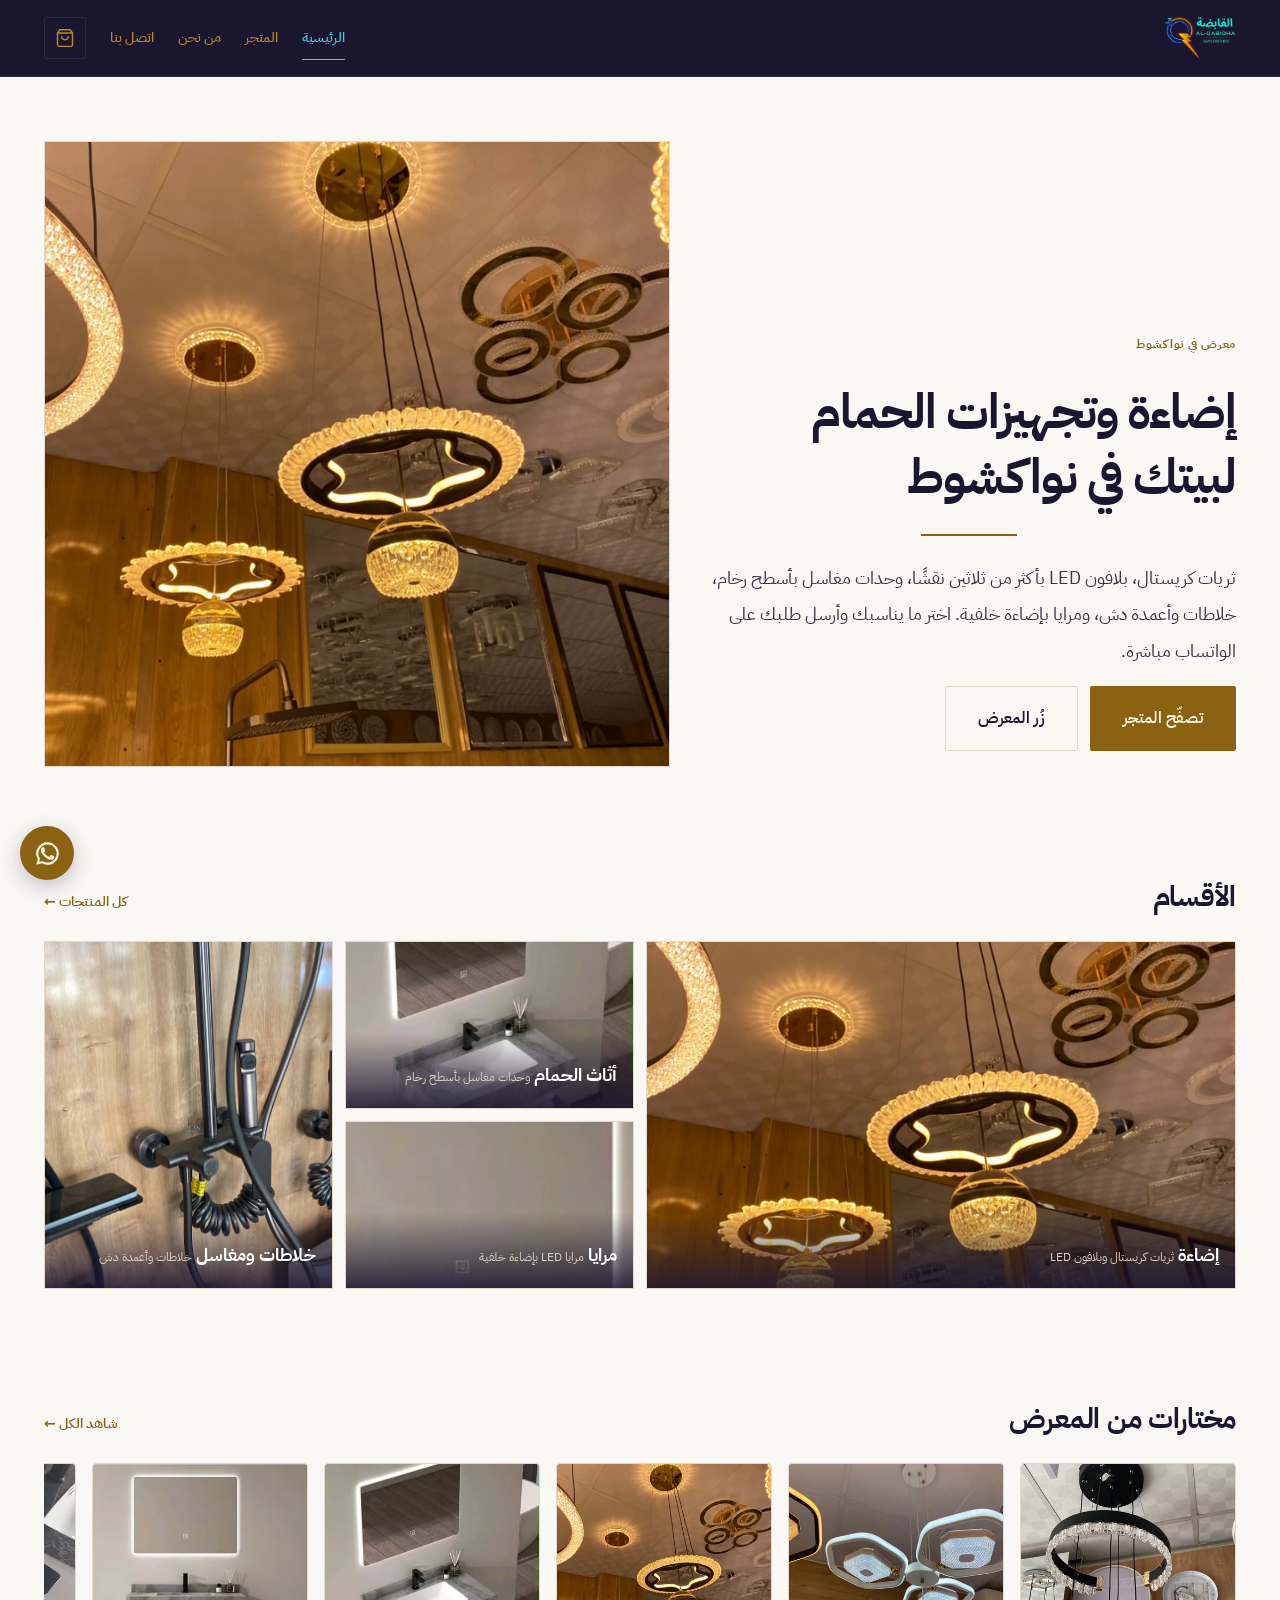
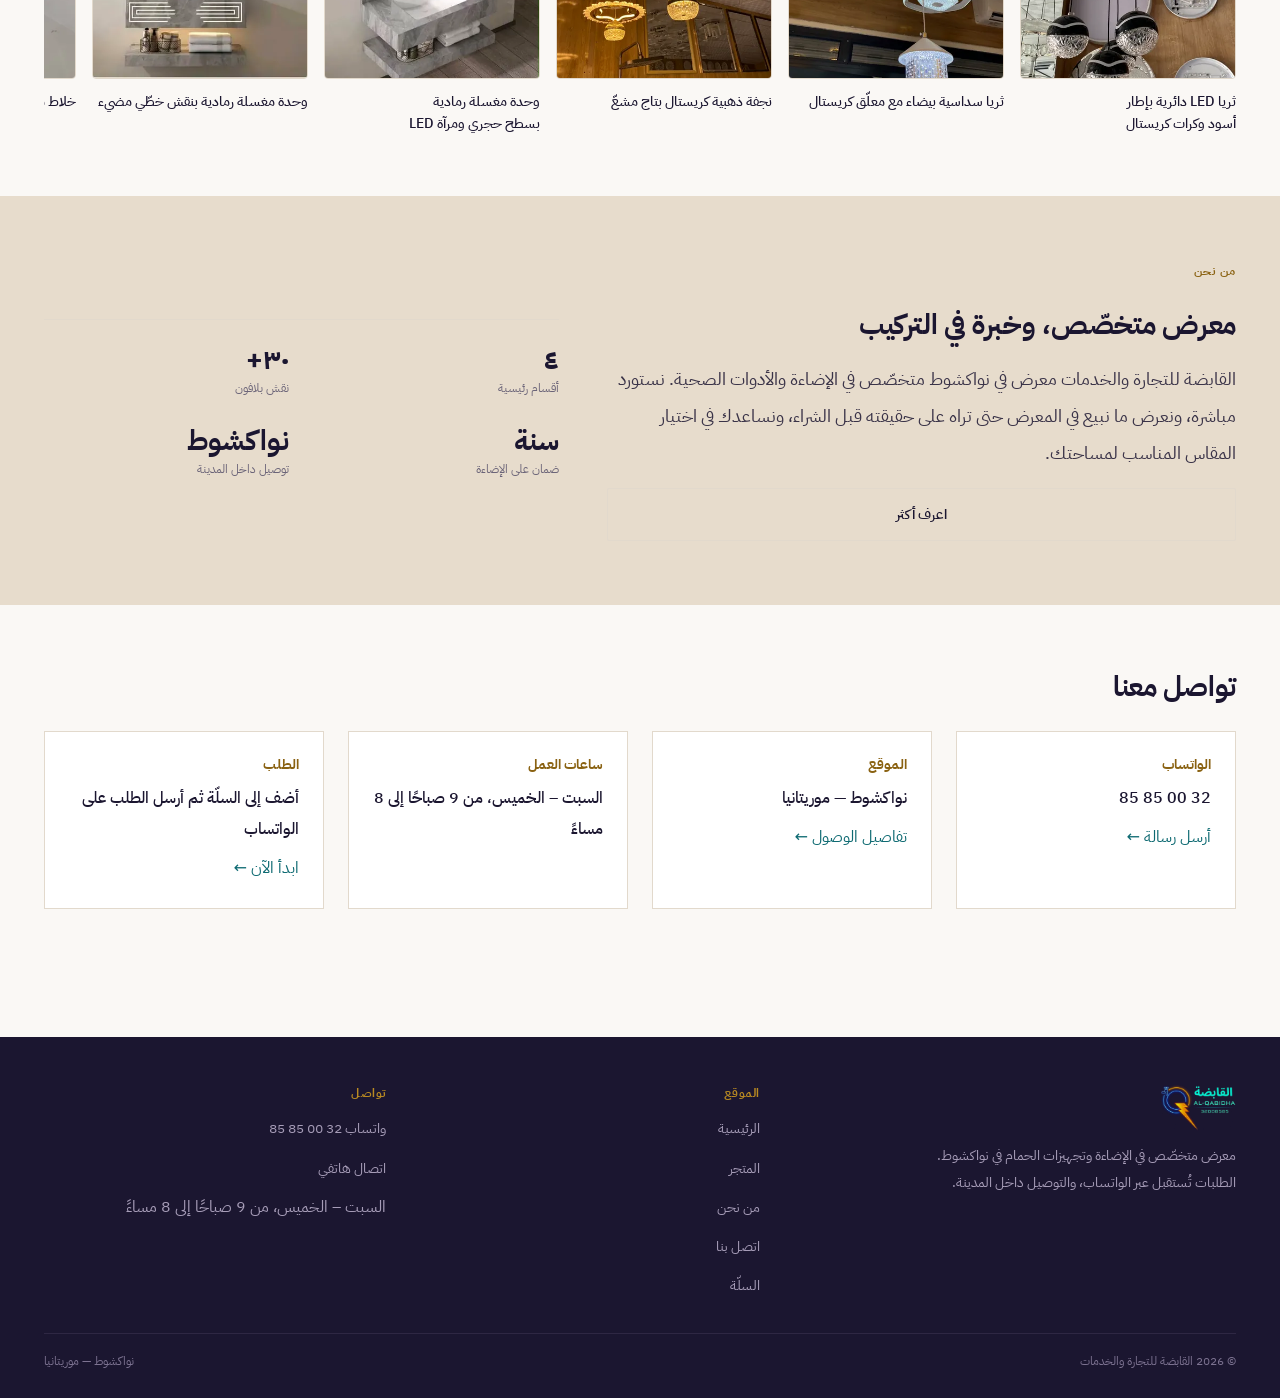
<file: index.html>
<!DOCTYPE html>
<html lang="ar" dir="rtl">
<head>
<meta charset="utf-8">
<meta name="viewport" content="width=device-width, initial-scale=1">
<title>القابضة للتجارة والخدمات — إضاءة وتجهيزات الحمام في نواكشوط</title>
<meta name="description" content="معرض القابضة للتجارة والخدمات في نواكشوط: ثريات كريستال، بلافون LED، وحدات مغاسل بأسطح رخام، خلاطات وأعمدة دش، ومرايا LED. اطلب عبر الواتساب.">
<meta name="theme-color" content="#1B1630">
<link rel="canonical" href="./index.html">

<meta property="og:type" content="website">
<meta property="og:site_name" content="القابضة للتجارة والخدمات">
<meta property="og:title" content="القابضة للتجارة والخدمات — إضاءة وتجهيزات الحمام">
<meta property="og:description" content="ثريات كريستال، بلافون LED، وحدات مغاسل، خلاطات ومرايا. اطلب عبر الواتساب من نواكشوط.">
<meta property="og:image" content="assets/logo/logo-original.jpg">
<meta property="og:locale" content="ar_MR">
<meta name="twitter:card" content="summary_large_image">

<link rel="icon" href="assets/logo/logo-mark.png" type="image/png">
<link rel="apple-touch-icon" href="assets/logo/logo-mark.png">

<link rel="preload" href="fonts/plex-arabic-arabic-700.woff2" as="font" type="font/woff2" crossorigin>
<link rel="preload" href="fonts/plex-arabic-arabic-400.woff2" as="font" type="font/woff2" crossorigin>
<script>document.documentElement.classList.add('js');</script>
<link rel="stylesheet" href="css/fonts.css">
<link rel="stylesheet" href="css/tokens.css">
<link rel="stylesheet" href="css/base.css">
<link rel="stylesheet" href="css/components.css">

<script type="application/ld+json">
{
  "@context": "https://schema.org",
  "@type": "HomeGoodsStore",
  "name": "القابضة للتجارة والخدمات",
  "alternateName": "AL-QABIDHA",
  "image": "assets/logo/logo-original.jpg",
  "telephone": "+22232008585",
  "address": { "@type": "PostalAddress", "addressLocality": "نواكشوط", "addressCountry": "MR" },
  "currenciesAccepted": "MRU"
}
</script>
</head>
<body>

<a class="skip" href="#main">تخطّي إلى المحتوى</a>

<header class="header" data-header>
  <div class="wrap header__inner">
    <a class="header__logo" href="index.html" aria-label="القابضة — الصفحة الرئيسية">
      <img src="assets/logo/logo-neon.png" alt="القابضة للتجارة والخدمات" width="848" height="516">
    </a>

    <nav class="header__nav" data-nav aria-label="التنقّل الرئيسي">
      <a href="index.html" aria-current="page">الرئيسية</a>
      <a href="shop.html">المتجر</a>
      <a href="about.html">من نحن</a>
      <a href="contact.html">اتصل بنا</a>
    </nav>

    <div class="header__actions">
      <a class="cart-btn" href="cart.html" aria-label="السلّة">
        <svg viewBox="0 0 24 24" fill="none" stroke="currentColor" stroke-width="1.7" aria-hidden="true">
          <path d="M6 2 3 6v14a2 2 0 0 0 2 2h14a2 2 0 0 0 2-2V6l-3-4z"/>
          <path d="M3 6h18M16 10a4 4 0 0 1-8 0"/>
        </svg>
        <span class="cart-badge" data-cart-count hidden>0</span>
      </a>
      <button class="nav-toggle" data-nav-toggle aria-expanded="false" aria-label="فتح القائمة">
        <svg viewBox="0 0 24 24" fill="none" stroke="currentColor" stroke-width="1.8" aria-hidden="true">
          <path d="M3 6h18M3 12h18M3 18h18"/>
        </svg>
      </button>
    </div>
  </div>
</header>

<main id="main">

  <!-- ══ الواجهة ══ -->
  <section class="wrap">
    <div class="hero">
      <div class="hero__text">
        <p class="eyebrow">معرض في نواكشوط</p>
        <h1 class="hero__title">إضاءة وتجهيزات الحمام<br>لبيتك في نواكشوط</h1>
        <hr class="hero__rule">
        <p class="lede">
          ثريات كريستال، بلافون LED بأكثر من ثلاثين نقشًا، وحدات مغاسل بأسطح
          رخام، خلاطات وأعمدة دش، ومرايا بإضاءة خلفية. اختر ما يناسبك وأرسل
          طلبك على الواتساب مباشرة.
        </p>
        <div class="hero__actions">
          <a class="btn btn--primary btn--lg" href="shop.html">تصفّح المتجر</a>
          <a class="btn btn--outline btn--lg" href="contact.html">زُر المعرض</a>
        </div>
      </div>
      <div class="hero__media">
        <img src="assets/products/lighting-gold-crystal-02.webp"
             alt="ثريات كريستال ذهبية معلّقة في سقف معرض القابضة"
             width="1400" height="1400" fetchpriority="high" decoding="async">
      </div>
    </div>
  </section>

  <!-- ══ الأقسام ══ -->
  <section class="wrap section">
    <div class="section-head">
      <h2>الأقسام</h2>
      <a class="section-head__link" href="shop.html">كل المنتجات ←</a>
    </div>
    <div class="cats" id="cats">
      <p class="is-loading">جارٍ التحميل…</p>
    </div>
  </section>

  <!-- ══ مختارات ══ -->
  <section class="wrap section--tight">
    <div class="section-head">
      <h2>مختارات من المعرض</h2>
      <a class="section-head__link" href="shop.html">شاهد الكل ←</a>
    </div>
    <div class="strip" id="featured">
      <p class="is-loading">جارٍ التحميل…</p>
    </div>
  </section>

  <!-- ══ من نحن ══ -->
  <section class="brandband">
    <div class="wrap brandband__inner">
      <div class="stack" data-reveal>
        <p class="eyebrow">من نحن</p>
        <h2>معرض متخصّص، وخبرة في التركيب</h2>
        <p class="lede">
          القابضة للتجارة والخدمات معرض في نواكشوط متخصّص في الإضاءة والأدوات
          الصحية. نستورد مباشرة، ونعرض ما نبيع في المعرض حتى تراه على حقيقته
          قبل الشراء، ونساعدك في اختيار المقاس المناسب لمساحتك.
        </p>
        <a class="btn btn--outline" href="about.html">اعرف أكثر</a>
      </div>
      <div class="brandband__facts" data-reveal>
        <div><p class="fact__n">٤</p><p class="fact__l">أقسام رئيسية</p></div>
        <div><p class="fact__n">٣٠+</p><p class="fact__l">نقش بلافون</p></div>
        <div><p class="fact__n">سنة</p><p class="fact__l">ضمان على الإضاءة</p></div>
        <div><p class="fact__n">نواكشوط</p><p class="fact__l">توصيل داخل المدينة</p></div>
      </div>
    </div>
  </section>

  <!-- ══ اتصل بنا ══ -->
  <section class="wrap section">
    <div class="section-head"><h2>تواصل معنا</h2></div>
    <div class="infogrid">
      <div class="infocard" data-reveal>
        <h3>الواتساب</h3>
        <p data-phone>32 00 85 85</p>
        <a data-wa-link href="#" target="_blank" rel="noopener">أرسل رسالة ←</a>
      </div>
      <div class="infocard" data-reveal>
        <h3>الموقع</h3>
        <p>نواكشوط — موريتانيا</p>
        <a href="contact.html">تفاصيل الوصول ←</a>
      </div>
      <div class="infocard" data-reveal>
        <h3>ساعات العمل</h3>
        <p data-hours>السبت – الخميس، من 9 صباحًا إلى 8 مساءً</p>
      </div>
      <div class="infocard" data-reveal>
        <h3>الطلب</h3>
        <p>أضف إلى السلّة ثم أرسل الطلب على الواتساب</p>
        <a href="shop.html">ابدأ الآن ←</a>
      </div>
    </div>
  </section>

</main>

<footer class="footer">
  <div class="wrap">
    <div class="footer__grid">
      <div>
        <div class="footer__logo">
          <img src="assets/logo/logo-neon.png" alt="القابضة للتجارة والخدمات" width="848" height="516">
        </div>
        <p class="footer__note">
          معرض متخصّص في الإضاءة وتجهيزات الحمام في نواكشوط. الطلبات تُستقبل
          عبر الواتساب، والتوصيل داخل المدينة.
        </p>
      </div>
      <div>
        <h4>الموقع</h4>
        <ul>
          <li><a href="index.html">الرئيسية</a></li>
          <li><a href="shop.html">المتجر</a></li>
          <li><a href="about.html">من نحن</a></li>
          <li><a href="contact.html">اتصل بنا</a></li>
          <li><a href="cart.html">السلّة</a></li>
        </ul>
      </div>
      <div>
        <h4>تواصل</h4>
        <ul>
          <li><a data-wa-link href="#" target="_blank" rel="noopener">واتساب <span data-phone>32 00 85 85</span></a></li>
          <li><a href="tel:+22232008585">اتصال هاتفي</a></li>
          <li><span data-hours></span></li>
        </ul>
      </div>
    </div>
    <div class="footer__bottom">
      <span>© <span data-year></span> <span data-brand></span></span>
      <span>نواكشوط — موريتانيا</span>
    </div>
  </div>
</footer>

<a class="wa-fab" data-wa-fab href="#" target="_blank" rel="noopener" aria-label="تواصل عبر الواتساب">
  <svg viewBox="0 0 24 24" fill="currentColor" aria-hidden="true">
    <path d="M17.47 14.38c-.3-.15-1.76-.87-2.03-.97-.27-.1-.47-.15-.67.15-.2.3-.77.97-.94 1.17-.17.2-.35.22-.64.07-.3-.15-1.25-.46-2.39-1.47-.88-.79-1.48-1.76-1.65-2.06-.17-.3-.02-.46.13-.61.13-.13.3-.35.45-.52.15-.17.2-.3.3-.5.1-.2.05-.37-.02-.52-.07-.15-.67-1.62-.92-2.22-.24-.58-.49-.5-.67-.51h-.57c-.2 0-.52.07-.79.37-.27.3-1.04 1.02-1.04 2.48s1.06 2.88 1.21 3.08c.15.2 2.1 3.2 5.08 4.49.71.3 1.26.49 1.69.63.71.22 1.36.19 1.87.12.57-.09 1.76-.72 2-1.41.25-.7.25-1.29.17-1.41-.07-.13-.27-.2-.57-.35z"/>
    <path d="M12 2a10 10 0 0 0-8.6 15.1L2 22l5.05-1.32A10 10 0 1 0 12 2zm0 1.9a8.1 8.1 0 1 1-4.13 15.06l-.29-.17-3 .78.8-2.92-.19-.3A8.1 8.1 0 0 1 12 3.9z"/>
  </svg>
</a>

<script type="module">
import { loadCatalogue, visibleCategories, imgFull, esc } from './js/store.js';
import { initChrome, productCard, revealNew, showError } from './js/ui.js';

initChrome();

const catsEl = document.getElementById('cats');
const featEl = document.getElementById('featured');

try {
  const { products, categories } = await loadCatalogue();

  // الأقسام — المقاس يعكس نصيب القسم من المخزون
  catsEl.innerHTML = visibleCategories(categories).map(c => `
    <div class="cat cat--${esc(c.size)}" data-reveal>
      <a class="cat__link" href="shop.html?cat=${encodeURIComponent(c.slug)}">
        <img src="${imgFull(c.cover)}" alt="${esc(c.name_ar)}"
             width="1400" height="1400" loading="lazy" decoding="async">
        <span class="cat__label">
          <span class="cat__name">${esc(c.name_ar)}</span>
          <span class="cat__tag">${esc(c.tagline_ar)}</span>
        </span>
      </a>
    </div>`).join('');

  const featured = products.filter(p => p.featured);
  featEl.innerHTML = featured.map(p => productCard(p)).join('');

  // تسجيل العناصر المضافة للتوّ في مراقب الظهور التدريجي
  revealNew();
} catch (err) {
  showError(catsEl, err);
  featEl.innerHTML = '';
}
</script>

</body>
</html>
</file>
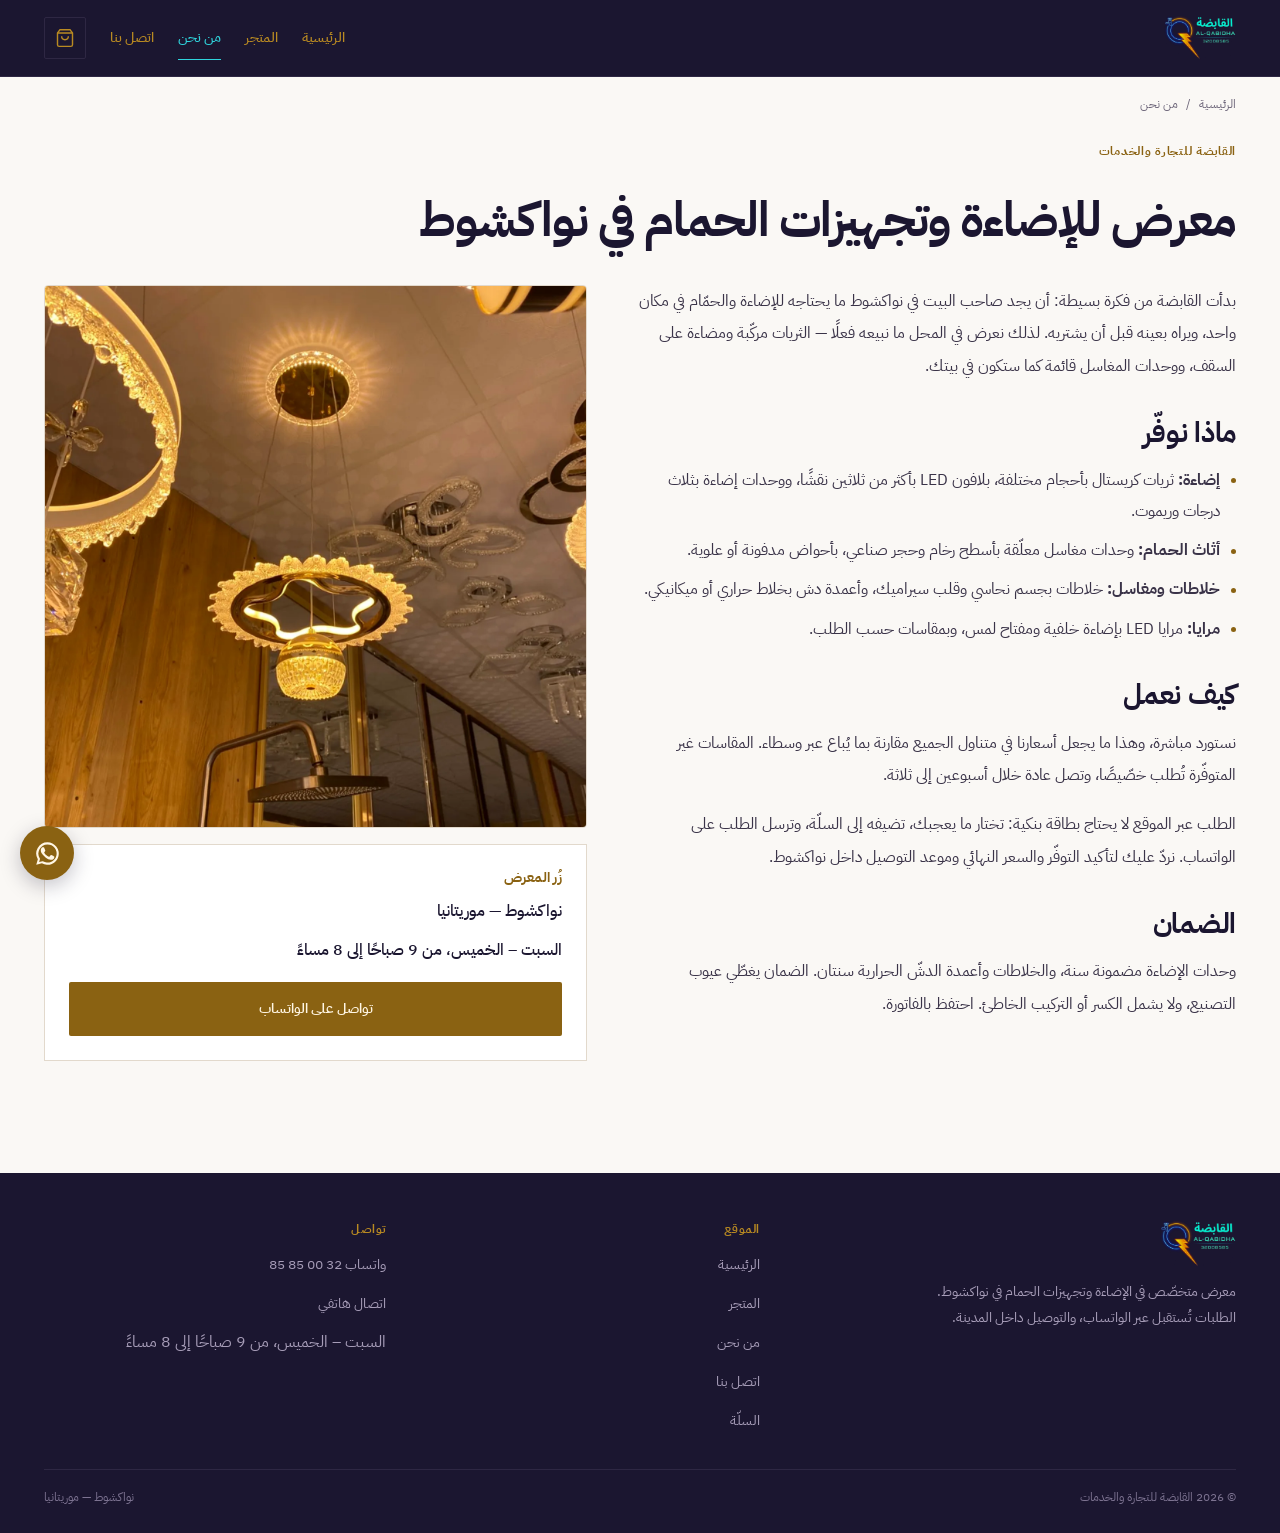
<file: about.html>
<!DOCTYPE html>
<html lang="ar" dir="rtl">
<head>
<meta charset="utf-8">
<meta name="viewport" content="width=device-width, initial-scale=1">
<title>من نحن — القابضة للتجارة والخدمات</title>
<meta name="description" content="القابضة للتجارة والخدمات: معرض في نواكشوط متخصّص في الإضاءة وتجهيزات الحمام، بالاستيراد المباشر والعرض الحيّ.">
<meta name="theme-color" content="#1B1630">
<link rel="canonical" href="./about.html">

<meta property="og:type" content="website">
<meta property="og:site_name" content="القابضة للتجارة والخدمات">
<meta property="og:title" content="من نحن — القابضة للتجارة والخدمات">
<meta property="og:description" content="القابضة للتجارة والخدمات: معرض في نواكشوط متخصّص في الإضاءة وتجهيزات الحمام، بالاستيراد المباشر والعرض الحيّ.">
<meta property="og:image" content="assets/logo/logo-original.jpg">
<meta property="og:locale" content="ar_MR">
<meta name="twitter:card" content="summary_large_image">

<link rel="icon" href="assets/logo/logo-mark.png" type="image/png">
<link rel="apple-touch-icon" href="assets/logo/logo-mark.png">

<link rel="preload" href="fonts/plex-arabic-arabic-700.woff2" as="font" type="font/woff2" crossorigin>
<link rel="preload" href="fonts/plex-arabic-arabic-400.woff2" as="font" type="font/woff2" crossorigin>
<script>document.documentElement.classList.add('js');</script>
<link rel="stylesheet" href="css/fonts.css">
<link rel="stylesheet" href="css/tokens.css">
<link rel="stylesheet" href="css/base.css">
<link rel="stylesheet" href="css/components.css">
</head>
<body>

<a class="skip" href="#main">تخطّي إلى المحتوى</a>

<header class="header" data-header>
  <div class="wrap header__inner">
    <a class="header__logo" href="index.html" aria-label="القابضة — الصفحة الرئيسية">
      <img src="assets/logo/logo-neon.png" alt="القابضة للتجارة والخدمات" width="848" height="516">
    </a>

    <nav class="header__nav" data-nav aria-label="التنقّل الرئيسي">
      <a href="index.html">الرئيسية</a>
      <a href="shop.html">المتجر</a>
      <a href="about.html" aria-current="page">من نحن</a>
      <a href="contact.html">اتصل بنا</a>
    </nav>

    <div class="header__actions">
      <a class="cart-btn" href="cart.html" aria-label="السلّة">
        <svg viewBox="0 0 24 24" fill="none" stroke="currentColor" stroke-width="1.7" aria-hidden="true">
          <path d="M6 2 3 6v14a2 2 0 0 0 2 2h14a2 2 0 0 0 2-2V6l-3-4z"/>
          <path d="M3 6h18M16 10a4 4 0 0 1-8 0"/>
        </svg>
        <span class="cart-badge" data-cart-count hidden>0</span>
      </a>
      <button class="nav-toggle" data-nav-toggle aria-expanded="false" aria-label="فتح القائمة">
        <svg viewBox="0 0 24 24" fill="none" stroke="currentColor" stroke-width="1.8" aria-hidden="true">
          <path d="M3 6h18M3 12h18M3 18h18"/>
        </svg>
      </button>
    </div>
  </div>
</header>

<main id="main">
  <section class="wrap">
    <nav class="crumbs" aria-label="مسار التنقّل">
      <a href="index.html">الرئيسية</a><span>/</span><span>من نحن</span>
    </nav>

    <div class="stack" style="padding-block: var(--s-5) var(--s-6);">
      <p class="eyebrow">القابضة للتجارة والخدمات</p>
      <h1>معرض للإضاءة وتجهيزات الحمام في نواكشوط</h1>
    </div>

    <div class="product" style="padding-top:0;">
      <div class="prose">
        <p>
          بدأت القابضة من فكرة بسيطة: أن يجد صاحب البيت في نواكشوط ما يحتاجه
          للإضاءة والحمّام في مكان واحد، ويراه بعينه قبل أن يشتريه. لذلك نعرض
          في المحل ما نبيعه فعلًا — الثريات مركّبة ومضاءة على السقف، ووحدات
          المغاسل قائمة كما ستكون في بيتك.
        </p>

        <h2>ماذا نوفّر</h2>
        <ul>
          <li><strong>إضاءة:</strong> ثريات كريستال بأحجام مختلفة، بلافون LED
          بأكثر من ثلاثين نقشًا، ووحدات إضاءة بثلاث درجات وريموت.</li>
          <li><strong>أثاث الحمام:</strong> وحدات مغاسل معلّقة بأسطح رخام
          وحجر صناعي، بأحواض مدفونة أو علوية.</li>
          <li><strong>خلاطات ومغاسل:</strong> خلاطات بجسم نحاسي وقلب سيراميك،
          وأعمدة دش بخلاط حراري أو ميكانيكي.</li>
          <li><strong>مرايا:</strong> مرايا LED بإضاءة خلفية ومفتاح لمس،
          وبمقاسات حسب الطلب.</li>
        </ul>

        <h2>كيف نعمل</h2>
        <p>
          نستورد مباشرة، وهذا ما يجعل أسعارنا في متناول الجميع مقارنة بما
          يُباع عبر وسطاء. المقاسات غير المتوفّرة تُطلب خصّيصًا، وتصل عادة
          خلال أسبوعين إلى ثلاثة.
        </p>
        <p>
          الطلب عبر الموقع لا يحتاج بطاقة بنكية: تختار ما يعجبك، تضيفه إلى
          السلّة، وترسل الطلب على الواتساب. نردّ عليك لتأكيد التوفّر والسعر
          النهائي وموعد التوصيل داخل نواكشوط.
        </p>

        <h2>الضمان</h2>
        <p>
          وحدات الإضاءة مضمونة سنة، والخلاطات وأعمدة الدشّ الحرارية سنتان.
          الضمان يغطّي عيوب التصنيع، ولا يشمل الكسر أو التركيب الخاطئ. احتفظ
          بالفاتورة.
        </p>
      </div>

      <div class="stack">
        <div class="gallery__main">
          <img src="assets/products/lighting-gold-crystal-01.webp"
               alt="ثريات كريستال معلّقة في سقف معرض القابضة"
               width="1400" height="1400" loading="lazy" decoding="async">
        </div>
        <div class="infocard">
          <h3>زُر المعرض</h3>
          <p>نواكشوط — موريتانيا</p>
          <p class="small muted" data-hours></p>
          <a class="btn btn--primary" data-wa-link href="#" target="_blank" rel="noopener"
             style="margin-top: var(--s-2);">تواصل على الواتساب</a>
        </div>
      </div>
    </div>
  </section>

</main>

<footer class="footer">
  <div class="wrap">
    <div class="footer__grid">
      <div>
        <div class="footer__logo">
          <img src="assets/logo/logo-neon.png" alt="القابضة للتجارة والخدمات" width="848" height="516">
        </div>
        <p class="footer__note">
          معرض متخصّص في الإضاءة وتجهيزات الحمام في نواكشوط. الطلبات تُستقبل
          عبر الواتساب، والتوصيل داخل المدينة.
        </p>
      </div>
      <div>
        <h4>الموقع</h4>
        <ul>
          <li><a href="index.html">الرئيسية</a></li>
          <li><a href="shop.html">المتجر</a></li>
          <li><a href="about.html">من نحن</a></li>
          <li><a href="contact.html">اتصل بنا</a></li>
          <li><a href="cart.html">السلّة</a></li>
        </ul>
      </div>
      <div>
        <h4>تواصل</h4>
        <ul>
          <li><a data-wa-link href="#" target="_blank" rel="noopener">واتساب <span data-phone>32 00 85 85</span></a></li>
          <li><a href="tel:+22232008585">اتصال هاتفي</a></li>
          <li><span data-hours></span></li>
        </ul>
      </div>
    </div>
    <div class="footer__bottom">
      <span>© <span data-year></span> <span data-brand></span></span>
      <span>نواكشوط — موريتانيا</span>
    </div>
  </div>
</footer>

<a class="wa-fab" data-wa-fab href="#" target="_blank" rel="noopener" aria-label="تواصل عبر الواتساب">
  <svg viewBox="0 0 24 24" fill="currentColor" aria-hidden="true">
    <path d="M17.47 14.38c-.3-.15-1.76-.87-2.03-.97-.27-.1-.47-.15-.67.15-.2.3-.77.97-.94 1.17-.17.2-.35.22-.64.07-.3-.15-1.25-.46-2.39-1.47-.88-.79-1.48-1.76-1.65-2.06-.17-.3-.02-.46.13-.61.13-.13.3-.35.45-.52.15-.17.2-.3.3-.5.1-.2.05-.37-.02-.52-.07-.15-.67-1.62-.92-2.22-.24-.58-.49-.5-.67-.51h-.57c-.2 0-.52.07-.79.37-.27.3-1.04 1.02-1.04 2.48s1.06 2.88 1.21 3.08c.15.2 2.1 3.2 5.08 4.49.71.3 1.26.49 1.69.63.71.22 1.36.19 1.87.12.57-.09 1.76-.72 2-1.41.25-.7.25-1.29.17-1.41-.07-.13-.27-.2-.57-.35z"/>
    <path d="M12 2a10 10 0 0 0-8.6 15.1L2 22l5.05-1.32A10 10 0 1 0 12 2zm0 1.9a8.1 8.1 0 1 1-4.13 15.06l-.29-.17-3 .78.8-2.92-.19-.3A8.1 8.1 0 0 1 12 3.9z"/>
  </svg>
</a>


<script type="module">
import { initChrome } from './js/ui.js';
initChrome();
</script>

</body>
</html>
</file>
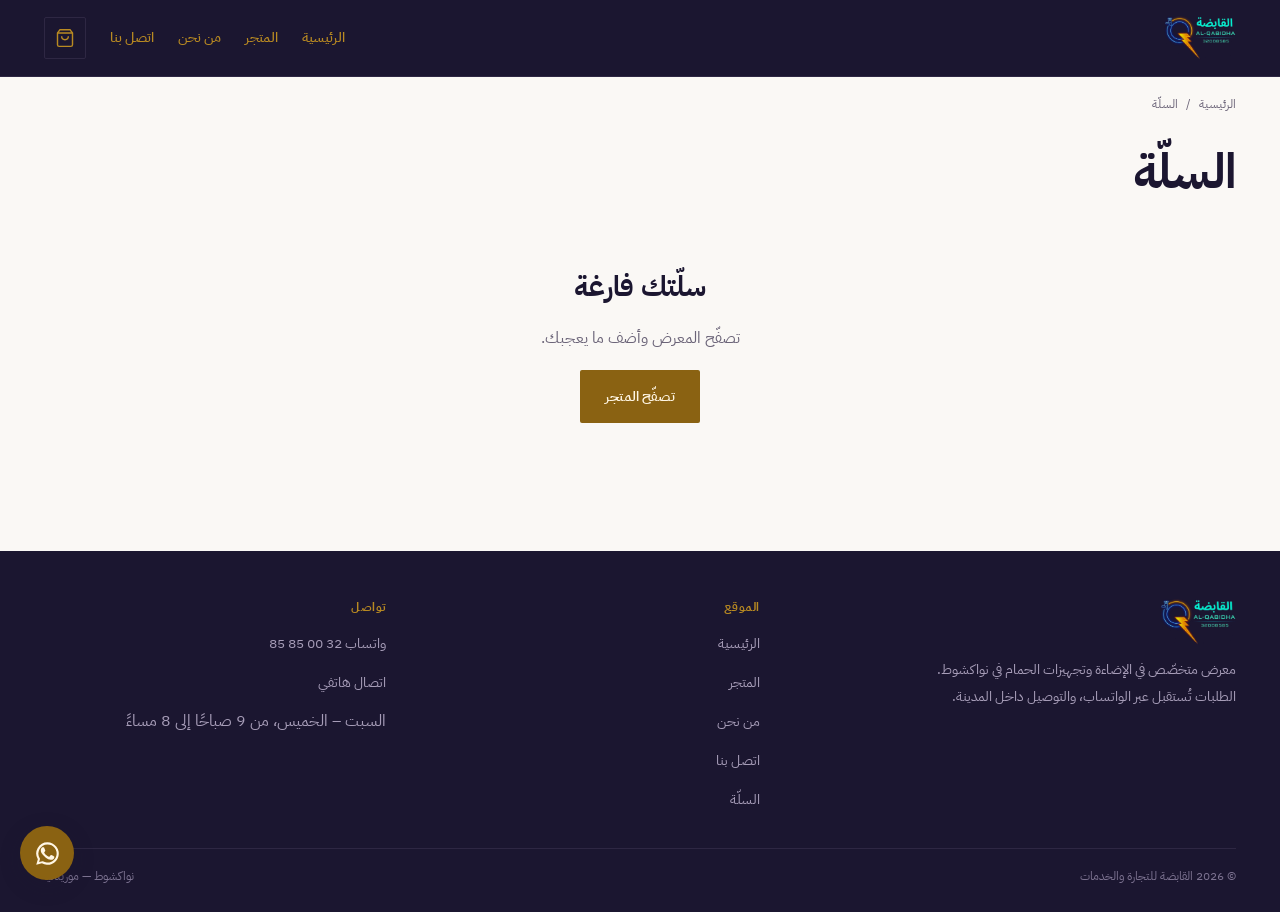
<file: cart.html>
<!DOCTYPE html>
<html lang="ar" dir="rtl">
<head>
<meta charset="utf-8">
<meta name="viewport" content="width=device-width, initial-scale=1">
<title>السلّة — القابضة للتجارة والخدمات</title>
<meta name="description" content="راجع منتجات سلّتك، عدّل الكمّيات، ثم أكمل الطلب عبر الواتساب.">
<meta name="theme-color" content="#1B1630">
<link rel="canonical" href="./cart.html">

<meta property="og:type" content="website">
<meta property="og:site_name" content="القابضة للتجارة والخدمات">
<meta property="og:title" content="السلّة — القابضة للتجارة والخدمات">
<meta property="og:description" content="راجع منتجات سلّتك، عدّل الكمّيات، ثم أكمل الطلب عبر الواتساب.">
<meta property="og:image" content="assets/logo/logo-original.jpg">
<meta property="og:locale" content="ar_MR">
<meta name="twitter:card" content="summary_large_image">

<link rel="icon" href="assets/logo/logo-mark.png" type="image/png">
<link rel="apple-touch-icon" href="assets/logo/logo-mark.png">

<link rel="preload" href="fonts/plex-arabic-arabic-700.woff2" as="font" type="font/woff2" crossorigin>
<link rel="preload" href="fonts/plex-arabic-arabic-400.woff2" as="font" type="font/woff2" crossorigin>
<script>document.documentElement.classList.add('js');</script>
<link rel="stylesheet" href="css/fonts.css">
<link rel="stylesheet" href="css/tokens.css">
<link rel="stylesheet" href="css/base.css">
<link rel="stylesheet" href="css/components.css">
</head>
<body>

<a class="skip" href="#main">تخطّي إلى المحتوى</a>

<header class="header" data-header>
  <div class="wrap header__inner">
    <a class="header__logo" href="index.html" aria-label="القابضة — الصفحة الرئيسية">
      <img src="assets/logo/logo-neon.png" alt="القابضة للتجارة والخدمات" width="848" height="516">
    </a>

    <nav class="header__nav" data-nav aria-label="التنقّل الرئيسي">
      <a href="index.html">الرئيسية</a>
      <a href="shop.html">المتجر</a>
      <a href="about.html">من نحن</a>
      <a href="contact.html">اتصل بنا</a>
    </nav>

    <div class="header__actions">
      <a class="cart-btn" href="cart.html" aria-label="السلّة">
        <svg viewBox="0 0 24 24" fill="none" stroke="currentColor" stroke-width="1.7" aria-hidden="true">
          <path d="M6 2 3 6v14a2 2 0 0 0 2 2h14a2 2 0 0 0 2-2V6l-3-4z"/>
          <path d="M3 6h18M16 10a4 4 0 0 1-8 0"/>
        </svg>
        <span class="cart-badge" data-cart-count hidden>0</span>
      </a>
      <button class="nav-toggle" data-nav-toggle aria-expanded="false" aria-label="فتح القائمة">
        <svg viewBox="0 0 24 24" fill="none" stroke="currentColor" stroke-width="1.8" aria-hidden="true">
          <path d="M3 6h18M3 12h18M3 18h18"/>
        </svg>
      </button>
    </div>
  </div>
</header>

<main id="main">
  <section class="wrap">
    <nav class="crumbs" aria-label="مسار التنقّل">
      <a href="index.html">الرئيسية</a><span>/</span><span>السلّة</span>
    </nav>
    <div class="stack" style="padding-block: var(--s-5) 0;"><h1>السلّة</h1></div>
    <div id="view"><p class="is-loading">جارٍ التحميل…</p></div>
  </section>

</main>

<footer class="footer">
  <div class="wrap">
    <div class="footer__grid">
      <div>
        <div class="footer__logo">
          <img src="assets/logo/logo-neon.png" alt="القابضة للتجارة والخدمات" width="848" height="516">
        </div>
        <p class="footer__note">
          معرض متخصّص في الإضاءة وتجهيزات الحمام في نواكشوط. الطلبات تُستقبل
          عبر الواتساب، والتوصيل داخل المدينة.
        </p>
      </div>
      <div>
        <h4>الموقع</h4>
        <ul>
          <li><a href="index.html">الرئيسية</a></li>
          <li><a href="shop.html">المتجر</a></li>
          <li><a href="about.html">من نحن</a></li>
          <li><a href="contact.html">اتصل بنا</a></li>
          <li><a href="cart.html">السلّة</a></li>
        </ul>
      </div>
      <div>
        <h4>تواصل</h4>
        <ul>
          <li><a data-wa-link href="#" target="_blank" rel="noopener">واتساب <span data-phone>32 00 85 85</span></a></li>
          <li><a href="tel:+22232008585">اتصال هاتفي</a></li>
          <li><span data-hours></span></li>
        </ul>
      </div>
    </div>
    <div class="footer__bottom">
      <span>© <span data-year></span> <span data-brand></span></span>
      <span>نواكشوط — موريتانيا</span>
    </div>
  </div>
</footer>

<a class="wa-fab" data-wa-fab href="#" target="_blank" rel="noopener" aria-label="تواصل عبر الواتساب">
  <svg viewBox="0 0 24 24" fill="currentColor" aria-hidden="true">
    <path d="M17.47 14.38c-.3-.15-1.76-.87-2.03-.97-.27-.1-.47-.15-.67.15-.2.3-.77.97-.94 1.17-.17.2-.35.22-.64.07-.3-.15-1.25-.46-2.39-1.47-.88-.79-1.48-1.76-1.65-2.06-.17-.3-.02-.46.13-.61.13-.13.3-.35.45-.52.15-.17.2-.3.3-.5.1-.2.05-.37-.02-.52-.07-.15-.67-1.62-.92-2.22-.24-.58-.49-.5-.67-.51h-.57c-.2 0-.52.07-.79.37-.27.3-1.04 1.02-1.04 2.48s1.06 2.88 1.21 3.08c.15.2 2.1 3.2 5.08 4.49.71.3 1.26.49 1.69.63.71.22 1.36.19 1.87.12.57-.09 1.76-.72 2-1.41.25-.7.25-1.29.17-1.41-.07-.13-.27-.2-.57-.35z"/>
    <path d="M12 2a10 10 0 0 0-8.6 15.1L2 22l5.05-1.32A10 10 0 1 0 12 2zm0 1.9a8.1 8.1 0 1 1-4.13 15.06l-.29-.17-3 .78.8-2.92-.19-.3A8.1 8.1 0 0 1 12 3.9z"/>
  </svg>
</a>


<script type="module">
import { loadCatalogue, imgThumb, formatNumber, formatPrice,
         hasPrice, isCatalogueMode, esc } from './js/store.js';
import { initChrome, toast, showError } from './js/ui.js';
import { CONFIG, T } from './js/config.js';
import * as cart from './js/cart.js';

initChrome();
const view = document.getElementById('view');

try {
  const { products } = await loadCatalogue();

  function render() {
    const { lines, sum, unpriced, itemCount } = cart.totals(products);

    if (!lines.length) {
      view.innerHTML = `
        <div class="empty">
          <h2>${esc(T.emptyCart)}</h2>
          <p class="muted">تصفّح المعرض وأضف ما يعجبك.</p>
          <a class="btn btn--primary" href="shop.html">تصفّح المتجر</a>
        </div>`;
      return;
    }

    view.innerHTML = `
      <div class="cartlayout">
        <div>
          ${lines.map(l => `
            <div class="line" data-id="${esc(l.product.id)}">
              <a class="line__media" href="product.html?id=${encodeURIComponent(l.product.id)}">
                <img src="${imgThumb(l.product.images[0])}" alt="${esc(l.product.name_ar)}"
                     width="400" height="400" loading="lazy" decoding="async">
              </a>
              <div class="stack" style="gap: var(--s-2);">
                <a class="line__name" href="product.html?id=${encodeURIComponent(l.product.id)}">
                  ${esc(l.product.name_ar)}
                </a>
                ${isCatalogueMode() ? '' : `<span class="line__unit">${esc(formatPrice(l.product))}</span>`}
                <div class="qty">
                  <button type="button" data-step="-1" aria-label="إنقاص الكمّية">−</button>
                  <input type="number" value="${l.qty}" min="1" max="99"
                         inputmode="numeric" aria-label="كمّية ${esc(l.product.name_ar)}">
                  <button type="button" data-step="1" aria-label="زيادة الكمّية">+</button>
                </div>
              </div>
              <div class="line__end">
                ${isCatalogueMode() ? '' : `
                <span class="line__sum">${
                  hasPrice(l.product)
                    ? esc(`${formatNumber(l.product.price * l.qty)} ${CONFIG.CURRENCY_AR}`)
                    : '—'
                }</span>`}
                <button class="line__rm" type="button" data-rm>حذف</button>
              </div>
            </div>`).join('')}
        </div>

        <aside class="summary">
          <h2 style="font-size: var(--fs-md);">ملخّص الطلب</h2>
          <div class="summary__row">
            <span class="muted">عدد القطع</span>
            <span style="font-variant-numeric: tabular-nums;">${formatNumber(itemCount)}</span>
          </div>
          ${isCatalogueMode() ? `
          <p class="notice small">
            الأسعار تُحدَّد عند الطلب. أرسل طلبك وسنردّ عليك بالسعر والتوفّر.
          </p>` : `
            ${unpriced ? `
            <p class="notice small">
              ${formatNumber(unpriced)} من المنتجات سعرها عند الطلب، ولم تُحتسب في
              المجموع. سنتفق على سعرها معك على الواتساب.
            </p>` : ''}
            <div class="summary__total">
              <span>المجموع</span>
              <span>${esc(`${formatNumber(sum)} ${CONFIG.CURRENCY_AR}`)}</span>
            </div>`}
          <a class="btn btn--primary btn--block btn--lg" href="checkout.html">
            إتمام الطلب
          </a>
          <a class="btn btn--ghost" href="shop.html">متابعة التسوّق</a>
        </aside>
      </div>`;

    view.querySelectorAll('.line').forEach(row => {
      const id = row.dataset.id;
      const input = row.querySelector('input');
      row.querySelectorAll('[data-step]').forEach(btn => {
        btn.addEventListener('click', () => {
          cart.setQty(id, (parseInt(input.value, 10) || 1) + Number(btn.dataset.step));
          render();
        });
      });
      input.addEventListener('change', () => {
        let v = parseInt(input.value, 10);
        if (!Number.isFinite(v) || v < 1) v = 1;
        cart.setQty(id, Math.min(99, v));
        render();
      });
      row.querySelector('[data-rm]').addEventListener('click', () => {
        cart.remove(id);
        toast(T.removed);
        render();
      });
    });
  }

  render();
} catch (err) {
  showError(view, err);
}
</script>

</body>
</html>
</file>
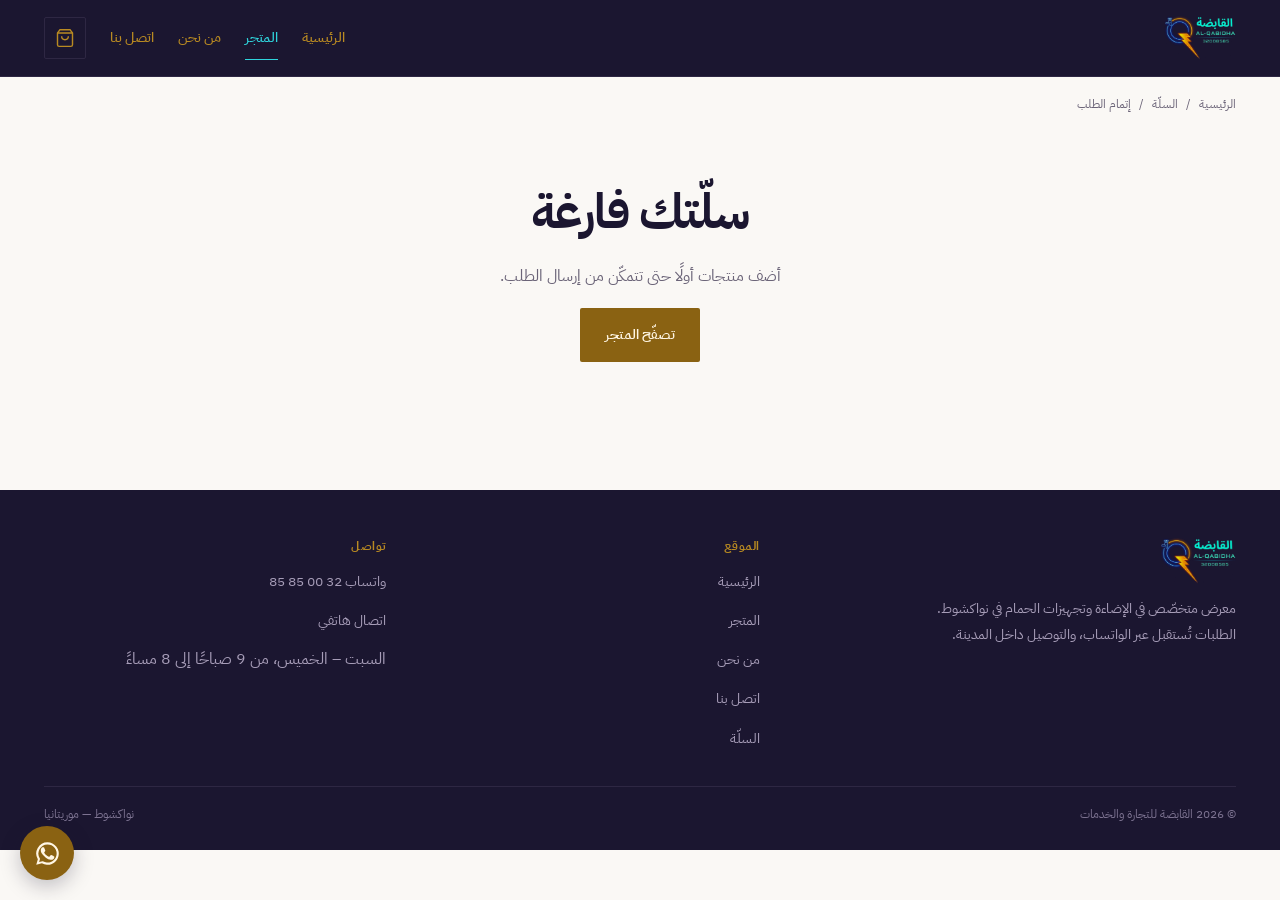
<file: checkout.html>
<!DOCTYPE html>
<html lang="ar" dir="rtl">
<head>
<meta charset="utf-8">
<meta name="viewport" content="width=device-width, initial-scale=1">
<title>إتمام الطلب — القابضة للتجارة والخدمات</title>
<meta name="description" content="أدخل بياناتك وأرسل طلبك مباشرة على واتساب المحل. لا حاجة إلى بطاقة بنكية.">
<meta name="theme-color" content="#1B1630">
<link rel="canonical" href="./checkout.html">
<meta name="robots" content="noindex">
<meta property="og:type" content="website">
<meta property="og:site_name" content="القابضة للتجارة والخدمات">
<meta property="og:title" content="إتمام الطلب — القابضة للتجارة والخدمات">
<meta property="og:description" content="أدخل بياناتك وأرسل طلبك مباشرة على واتساب المحل. لا حاجة إلى بطاقة بنكية.">
<meta property="og:image" content="assets/logo/logo-original.jpg">
<meta property="og:locale" content="ar_MR">
<meta name="twitter:card" content="summary_large_image">

<link rel="icon" href="assets/logo/logo-mark.png" type="image/png">
<link rel="apple-touch-icon" href="assets/logo/logo-mark.png">

<link rel="preload" href="fonts/plex-arabic-arabic-700.woff2" as="font" type="font/woff2" crossorigin>
<link rel="preload" href="fonts/plex-arabic-arabic-400.woff2" as="font" type="font/woff2" crossorigin>
<script>document.documentElement.classList.add('js');</script>
<link rel="stylesheet" href="css/fonts.css">
<link rel="stylesheet" href="css/tokens.css">
<link rel="stylesheet" href="css/base.css">
<link rel="stylesheet" href="css/components.css">
</head>
<body>

<a class="skip" href="#main">تخطّي إلى المحتوى</a>

<header class="header" data-header>
  <div class="wrap header__inner">
    <a class="header__logo" href="index.html" aria-label="القابضة — الصفحة الرئيسية">
      <img src="assets/logo/logo-neon.png" alt="القابضة للتجارة والخدمات" width="848" height="516">
    </a>

    <nav class="header__nav" data-nav aria-label="التنقّل الرئيسي">
      <a href="index.html">الرئيسية</a>
      <a href="shop.html" aria-current="page">المتجر</a>
      <a href="about.html">من نحن</a>
      <a href="contact.html">اتصل بنا</a>
    </nav>

    <div class="header__actions">
      <a class="cart-btn" href="cart.html" aria-label="السلّة">
        <svg viewBox="0 0 24 24" fill="none" stroke="currentColor" stroke-width="1.7" aria-hidden="true">
          <path d="M6 2 3 6v14a2 2 0 0 0 2 2h14a2 2 0 0 0 2-2V6l-3-4z"/>
          <path d="M3 6h18M16 10a4 4 0 0 1-8 0"/>
        </svg>
        <span class="cart-badge" data-cart-count hidden>0</span>
      </a>
      <button class="nav-toggle" data-nav-toggle aria-expanded="false" aria-label="فتح القائمة">
        <svg viewBox="0 0 24 24" fill="none" stroke="currentColor" stroke-width="1.8" aria-hidden="true">
          <path d="M3 6h18M3 12h18M3 18h18"/>
        </svg>
      </button>
    </div>
  </div>
</header>

<main id="main">
  <section class="wrap">
    <nav class="crumbs" aria-label="مسار التنقّل">
      <a href="index.html">الرئيسية</a><span>/</span>
      <a href="cart.html">السلّة</a><span>/</span><span>إتمام الطلب</span>
    </nav>
    <div id="view"><p class="is-loading">جارٍ التحميل…</p></div>
  </section>

</main>

<footer class="footer">
  <div class="wrap">
    <div class="footer__grid">
      <div>
        <div class="footer__logo">
          <img src="assets/logo/logo-neon.png" alt="القابضة للتجارة والخدمات" width="848" height="516">
        </div>
        <p class="footer__note">
          معرض متخصّص في الإضاءة وتجهيزات الحمام في نواكشوط. الطلبات تُستقبل
          عبر الواتساب، والتوصيل داخل المدينة.
        </p>
      </div>
      <div>
        <h4>الموقع</h4>
        <ul>
          <li><a href="index.html">الرئيسية</a></li>
          <li><a href="shop.html">المتجر</a></li>
          <li><a href="about.html">من نحن</a></li>
          <li><a href="contact.html">اتصل بنا</a></li>
          <li><a href="cart.html">السلّة</a></li>
        </ul>
      </div>
      <div>
        <h4>تواصل</h4>
        <ul>
          <li><a data-wa-link href="#" target="_blank" rel="noopener">واتساب <span data-phone>32 00 85 85</span></a></li>
          <li><a href="tel:+22232008585">اتصال هاتفي</a></li>
          <li><span data-hours></span></li>
        </ul>
      </div>
    </div>
    <div class="footer__bottom">
      <span>© <span data-year></span> <span data-brand></span></span>
      <span>نواكشوط — موريتانيا</span>
    </div>
  </div>
</footer>

<a class="wa-fab" data-wa-fab href="#" target="_blank" rel="noopener" aria-label="تواصل عبر الواتساب">
  <svg viewBox="0 0 24 24" fill="currentColor" aria-hidden="true">
    <path d="M17.47 14.38c-.3-.15-1.76-.87-2.03-.97-.27-.1-.47-.15-.67.15-.2.3-.77.97-.94 1.17-.17.2-.35.22-.64.07-.3-.15-1.25-.46-2.39-1.47-.88-.79-1.48-1.76-1.65-2.06-.17-.3-.02-.46.13-.61.13-.13.3-.35.45-.52.15-.17.2-.3.3-.5.1-.2.05-.37-.02-.52-.07-.15-.67-1.62-.92-2.22-.24-.58-.49-.5-.67-.51h-.57c-.2 0-.52.07-.79.37-.27.3-1.04 1.02-1.04 2.48s1.06 2.88 1.21 3.08c.15.2 2.1 3.2 5.08 4.49.71.3 1.26.49 1.69.63.71.22 1.36.19 1.87.12.57-.09 1.76-.72 2-1.41.25-.7.25-1.29.17-1.41-.07-.13-.27-.2-.57-.35z"/>
    <path d="M12 2a10 10 0 0 0-8.6 15.1L2 22l5.05-1.32A10 10 0 1 0 12 2zm0 1.9a8.1 8.1 0 1 1-4.13 15.06l-.29-.17-3 .78.8-2.92-.19-.3A8.1 8.1 0 0 1 12 3.9z"/>
  </svg>
</a>


<script type="module">
import { loadCatalogue, formatNumber, priceForMessage,
         hasPrice, isCatalogueMode, esc } from './js/store.js';
import { initChrome, toast, showError } from './js/ui.js';
import { CONFIG } from './js/config.js';
import * as cart from './js/cart.js';

initChrome();
const view = document.getElementById('view');

/* يبني نصّ الطلب بالعربية ثم يفتحه في واتساب. */
function buildMessage(form, lines, sum, unpriced) {
  const dash = '---------------------------';
  const catalogue = isCatalogueMode();

  const items = lines.map((l, i) => {
    const base = `${i + 1}. ${l.product.name_ar} — الكمية: ${l.qty}`;
    if (catalogue) return base;
    const price = hasPrice(l.product)
      ? `${l.product.price.toLocaleString('en-US')} ${CONFIG.CURRENCY}`
      : priceForMessage(l.product);
    return `${base} — السعر: ${price}`;
  }).join('\n');

  const parts = [
    `🛒 طلب جديد من موقع ${CONFIG.BRAND_AR}`,
    dash,
    `الاسم: ${form.name}`,
    `الهاتف: ${form.phone}`,
    `المدينة: ${form.city}`,
    `العنوان: ${form.address}`,
    dash,
    'المنتجات:',
    items,
    dash,
  ];

  // بلا أسعار لا يُكتب سطر إجمالي — «الإجمالي: 0 MRU» أسوأ من غيابه
  if (catalogue) {
    parts.push('الرجاء تأكيد الأسعار والتوفّر.');
  } else {
    const total = `${sum.toLocaleString('en-US')} ${CONFIG.CURRENCY}`
      + (unpriced ? `  (عدا ${unpriced} منتج سعرها عند الطلب)` : '');
    parts.push(`الإجمالي: ${total}`);
  }

  if (form.notes) parts.push(`ملاحظات: ${form.notes}`);
  return parts.join('\n');
}

function showConfirmation(waUrl) {
  view.innerHTML = `
    <div class="confirm">
      <span class="confirm__mark" aria-hidden="true">
        <svg viewBox="0 0 24 24" fill="none" stroke="currentColor" stroke-width="2.5">
          <path d="m5 13 4 4L19 7"/>
        </svg>
      </span>
      <h1>تمّ إرسال طلبك</h1>
      <p class="lede" style="text-align:center;">
        فُتحت نافذة واتساب برسالة طلبك جاهزة. أرسلها لنا وسنؤكّد لك التوفّر
        والسعر النهائي وموعد التوصيل.
      </p>
      <p class="small muted">
        لم تُفتح النافذة؟
        <a href="${esc(waUrl)}" target="_blank" rel="noopener">اضغط هنا لفتحها يدويًا</a>.
      </p>
      <div class="hero__actions" style="justify-content:center;">
        <a class="btn btn--primary" href="shop.html">متابعة التسوّق</a>
        <a class="btn btn--outline" href="index.html">الصفحة الرئيسية</a>
      </div>
    </div>`;
  window.scrollTo({ top: 0, behavior: 'smooth' });
}

try {
  const { products } = await loadCatalogue();
  const { lines, sum, unpriced, itemCount } = cart.totals(products);

  if (!lines.length) {
    view.innerHTML = `
      <div class="empty">
        <h1>سلّتك فارغة</h1>
        <p class="muted">أضف منتجات أولًا حتى تتمكّن من إرسال الطلب.</p>
        <a class="btn btn--primary" href="shop.html">تصفّح المتجر</a>
      </div>`;
  } else {
    view.innerHTML = `
      <div class="stack" style="padding-block: var(--s-5) var(--s-5);">
        <h1>إتمام الطلب</h1>
        <p class="lede">
          لا حاجة إلى بطاقة بنكية. املأ بياناتك وسيُفتح واتساب برسالة الطلب
          جاهزة، ثم نتواصل معك لتأكيد التوفّر والتوصيل.
        </p>
      </div>

      <div class="cartlayout" style="padding-top:0;">
        <form id="order" novalidate>
          <div class="formgrid">
            <div class="field">
              <label for="name">الاسم الكامل <span class="req">*</span></label>
              <input id="name" name="name" type="text" autocomplete="name" required>
              <span class="field__error" data-err="name"></span>
            </div>
            <div class="field">
              <label for="phone">رقم الهاتف <span class="req">*</span></label>
              <input id="phone" name="phone" type="tel" inputmode="tel"
                     autocomplete="tel" placeholder="32008585" required>
              <span class="field__error" data-err="phone"></span>
            </div>
            <div class="field">
              <label for="city">المدينة</label>
              <input id="city" name="city" type="text" value="نواكشوط"
                     autocomplete="address-level2">
              <span class="field__error" data-err="city"></span>
            </div>
            <div class="field">
              <label for="address">العنوان</label>
              <input id="address" name="address" type="text"
                     placeholder="الحيّ، الشارع، علامة مميّزة"
                     autocomplete="street-address">
              <span class="field__error" data-err="address"></span>
            </div>
            <div class="field field--full">
              <label for="notes">ملاحظات <span class="muted small">(اختياري)</span></label>
              <textarea id="notes" name="notes"
                        placeholder="مثال: أريد اللون الأسود، أو التوصيل بعد العصر"></textarea>
            </div>
          </div>
          <button class="btn btn--primary btn--lg btn--block" type="submit"
                  style="margin-top: var(--s-5);">
            إرسال الطلب على الواتساب
          </button>
          <p class="small muted" style="margin-top: var(--s-3); text-align:center;">
            بالضغط على الزرّ سيُفتح تطبيق واتساب برسالة جاهزة — راجعها ثم أرسلها.
          </p>
        </form>

        <aside class="summary">
          <h2 style="font-size: var(--fs-md);">طلبك</h2>
          ${lines.map(l => `
            <div class="summary__row">
              <span>${esc(l.product.name_ar)} <span class="muted">×${l.qty}</span></span>
              ${isCatalogueMode() ? '' : `
              <span style="font-variant-numeric: tabular-nums; white-space: nowrap;">${
                hasPrice(l.product)
                  ? esc(formatNumber(l.product.price * l.qty))
                  : '—'
              }</span>`}
            </div>`).join('')}
          <div class="summary__row" style="border-top:1px solid var(--c-line); padding-top: var(--s-3);">
            <span class="muted">عدد القطع</span>
            <span style="font-variant-numeric: tabular-nums;">${formatNumber(itemCount)}</span>
          </div>
          ${isCatalogueMode() ? `
          <p class="notice small">
            الأسعار تُحدَّد عند الطلب. سنردّ عليك بالسعر والتوفّر بعد استلام طلبك.
          </p>` : `
            ${unpriced ? `
            <p class="notice small">
              ${formatNumber(unpriced)} من المنتجات سعرها عند الطلب ولم تُحتسب في المجموع.
            </p>` : ''}
            <div class="summary__total">
              <span>الإجمالي</span>
              <span>${esc(`${formatNumber(sum)} ${CONFIG.CURRENCY_AR}`)}</span>
            </div>`}
        </aside>
      </div>`;

    const form = document.getElementById('order');

    const setError = (name, msg) => {
      const span = form.querySelector(`[data-err="${name}"]`);
      const field = form.querySelector(`#${name}`).closest('.field');
      span.textContent = msg || '';
      field.classList.toggle('has-error', Boolean(msg));
    };

    form.addEventListener('submit', e => {
      e.preventDefault();

      const data = {
        name: form.name.value.trim(),
        phone: form.phone.value.trim(),
        city: form.city.value.trim(),
        address: form.address.value.trim(),
        notes: form.notes.value.trim(),
      };

      // الاسم والهاتف إلزاميان — الباقي اختياري
      let ok = true;
      if (data.name.length < 2) {
        setError('name', 'من فضلك أدخل اسمك الكامل.'); ok = false;
      } else setError('name', '');

      const digits = data.phone.replace(/[^0-9]/g, '');
      if (digits.length < 8) {
        setError('phone', 'أدخل رقم هاتف صحيحًا (8 أرقام على الأقل).'); ok = false;
      } else setError('phone', '');

      if (!ok) {
        form.querySelector('.has-error input')?.focus();
        toast('راجع الحقول المطلوبة', 'error');
        return;
      }

      if (!data.city) data.city = CONFIG.CITY_AR;
      if (!data.address) data.address = 'لم يُحدَّد';

      const text = buildMessage(data, lines, sum, unpriced);
      const waUrl = `https://wa.me/${CONFIG.WHATSAPP}?text=${encodeURIComponent(text)}`;

      window.open(waUrl, '_blank', 'noopener');
      cart.clear();
      showConfirmation(waUrl);
    });
  }
} catch (err) {
  showError(view, err);
}
</script>

</body>
</html>
</file>
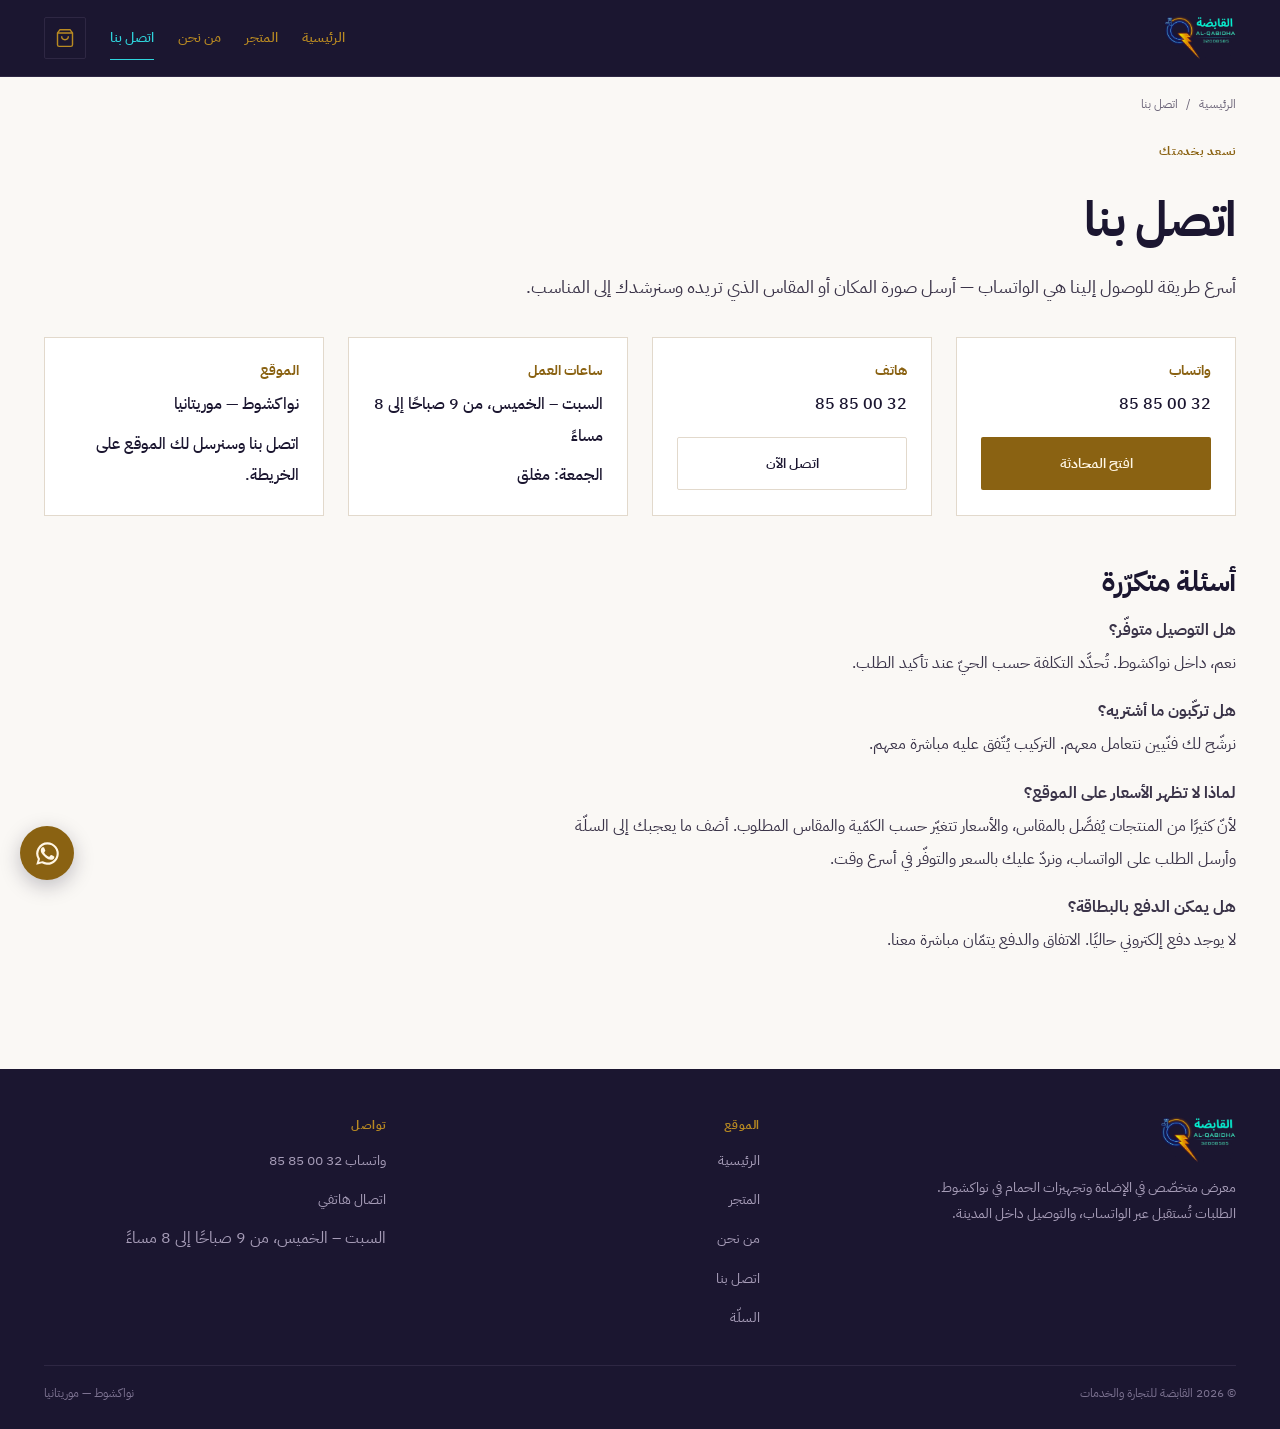
<file: contact.html>
<!DOCTYPE html>
<html lang="ar" dir="rtl">
<head>
<meta charset="utf-8">
<meta name="viewport" content="width=device-width, initial-scale=1">
<title>اتصل بنا — القابضة للتجارة والخدمات</title>
<meta name="description" content="تواصل مع معرض القابضة في نواكشوط عبر الواتساب أو الهاتف. ساعات العمل ومعلومات الوصول.">
<meta name="theme-color" content="#1B1630">
<link rel="canonical" href="./contact.html">

<meta property="og:type" content="website">
<meta property="og:site_name" content="القابضة للتجارة والخدمات">
<meta property="og:title" content="اتصل بنا — القابضة للتجارة والخدمات">
<meta property="og:description" content="تواصل مع معرض القابضة في نواكشوط عبر الواتساب أو الهاتف. ساعات العمل ومعلومات الوصول.">
<meta property="og:image" content="assets/logo/logo-original.jpg">
<meta property="og:locale" content="ar_MR">
<meta name="twitter:card" content="summary_large_image">

<link rel="icon" href="assets/logo/logo-mark.png" type="image/png">
<link rel="apple-touch-icon" href="assets/logo/logo-mark.png">

<link rel="preload" href="fonts/plex-arabic-arabic-700.woff2" as="font" type="font/woff2" crossorigin>
<link rel="preload" href="fonts/plex-arabic-arabic-400.woff2" as="font" type="font/woff2" crossorigin>
<script>document.documentElement.classList.add('js');</script>
<link rel="stylesheet" href="css/fonts.css">
<link rel="stylesheet" href="css/tokens.css">
<link rel="stylesheet" href="css/base.css">
<link rel="stylesheet" href="css/components.css">
</head>
<body>

<a class="skip" href="#main">تخطّي إلى المحتوى</a>

<header class="header" data-header>
  <div class="wrap header__inner">
    <a class="header__logo" href="index.html" aria-label="القابضة — الصفحة الرئيسية">
      <img src="assets/logo/logo-neon.png" alt="القابضة للتجارة والخدمات" width="848" height="516">
    </a>

    <nav class="header__nav" data-nav aria-label="التنقّل الرئيسي">
      <a href="index.html">الرئيسية</a>
      <a href="shop.html">المتجر</a>
      <a href="about.html">من نحن</a>
      <a href="contact.html" aria-current="page">اتصل بنا</a>
    </nav>

    <div class="header__actions">
      <a class="cart-btn" href="cart.html" aria-label="السلّة">
        <svg viewBox="0 0 24 24" fill="none" stroke="currentColor" stroke-width="1.7" aria-hidden="true">
          <path d="M6 2 3 6v14a2 2 0 0 0 2 2h14a2 2 0 0 0 2-2V6l-3-4z"/>
          <path d="M3 6h18M16 10a4 4 0 0 1-8 0"/>
        </svg>
        <span class="cart-badge" data-cart-count hidden>0</span>
      </a>
      <button class="nav-toggle" data-nav-toggle aria-expanded="false" aria-label="فتح القائمة">
        <svg viewBox="0 0 24 24" fill="none" stroke="currentColor" stroke-width="1.8" aria-hidden="true">
          <path d="M3 6h18M3 12h18M3 18h18"/>
        </svg>
      </button>
    </div>
  </div>
</header>

<main id="main">
  <section class="wrap">
    <nav class="crumbs" aria-label="مسار التنقّل">
      <a href="index.html">الرئيسية</a><span>/</span><span>اتصل بنا</span>
    </nav>

    <div class="stack" style="padding-block: var(--s-5) var(--s-6);">
      <p class="eyebrow">نسعد بخدمتك</p>
      <h1>اتصل بنا</h1>
      <p class="lede">
        أسرع طريقة للوصول إلينا هي الواتساب — أرسل صورة المكان أو المقاس
        الذي تريده وسنرشدك إلى المناسب.
      </p>
    </div>

    <div class="infogrid" style="margin-bottom: var(--s-7);">
      <div class="infocard" data-reveal>
        <h3>واتساب</h3>
        <p data-phone>32 00 85 85</p>
        <a class="btn btn--primary" data-wa-link href="#" target="_blank" rel="noopener"
           style="margin-top: var(--s-2);">افتح المحادثة</a>
      </div>
      <div class="infocard" data-reveal>
        <h3>هاتف</h3>
        <p data-phone>32 00 85 85</p>
        <a class="btn btn--outline" href="tel:+22232008585"
           style="margin-top: var(--s-2);">اتصل الآن</a>
      </div>
      <div class="infocard" data-reveal>
        <h3>ساعات العمل</h3>
        <p data-hours></p>
        <p class="small muted">الجمعة: مغلق</p>
      </div>
      <div class="infocard" data-reveal>
        <h3>الموقع</h3>
        <p>نواكشوط — موريتانيا</p>
        <p class="small muted">اتصل بنا وسنرسل لك الموقع على الخريطة.</p>
      </div>
    </div>

    <div class="prose" style="padding-bottom: var(--s-6);">
      <h2>أسئلة متكرّرة</h2>
      <p><strong>هل التوصيل متوفّر؟</strong><br>
      نعم، داخل نواكشوط. تُحدَّد التكلفة حسب الحيّ عند تأكيد الطلب.</p>
      <p><strong>هل تركّبون ما أشتريه؟</strong><br>
      نرشّح لك فنّيين نتعامل معهم. التركيب يُتّفق عليه مباشرة معهم.</p>
      <p><strong>لماذا لا تظهر الأسعار على الموقع؟</strong><br>
      لأنّ كثيرًا من المنتجات يُفصَّل بالمقاس، والأسعار تتغيّر حسب الكمّية
      والمقاس المطلوب. أضف ما يعجبك إلى السلّة وأرسل الطلب على الواتساب،
      ونردّ عليك بالسعر والتوفّر في أسرع وقت.</p>
      <p><strong>هل يمكن الدفع بالبطاقة؟</strong><br>
      لا يوجد دفع إلكتروني حاليًا. الاتفاق والدفع يتمّان مباشرة معنا.</p>
    </div>
  </section>

</main>

<footer class="footer">
  <div class="wrap">
    <div class="footer__grid">
      <div>
        <div class="footer__logo">
          <img src="assets/logo/logo-neon.png" alt="القابضة للتجارة والخدمات" width="848" height="516">
        </div>
        <p class="footer__note">
          معرض متخصّص في الإضاءة وتجهيزات الحمام في نواكشوط. الطلبات تُستقبل
          عبر الواتساب، والتوصيل داخل المدينة.
        </p>
      </div>
      <div>
        <h4>الموقع</h4>
        <ul>
          <li><a href="index.html">الرئيسية</a></li>
          <li><a href="shop.html">المتجر</a></li>
          <li><a href="about.html">من نحن</a></li>
          <li><a href="contact.html">اتصل بنا</a></li>
          <li><a href="cart.html">السلّة</a></li>
        </ul>
      </div>
      <div>
        <h4>تواصل</h4>
        <ul>
          <li><a data-wa-link href="#" target="_blank" rel="noopener">واتساب <span data-phone>32 00 85 85</span></a></li>
          <li><a href="tel:+22232008585">اتصال هاتفي</a></li>
          <li><span data-hours></span></li>
        </ul>
      </div>
    </div>
    <div class="footer__bottom">
      <span>© <span data-year></span> <span data-brand></span></span>
      <span>نواكشوط — موريتانيا</span>
    </div>
  </div>
</footer>

<a class="wa-fab" data-wa-fab href="#" target="_blank" rel="noopener" aria-label="تواصل عبر الواتساب">
  <svg viewBox="0 0 24 24" fill="currentColor" aria-hidden="true">
    <path d="M17.47 14.38c-.3-.15-1.76-.87-2.03-.97-.27-.1-.47-.15-.67.15-.2.3-.77.97-.94 1.17-.17.2-.35.22-.64.07-.3-.15-1.25-.46-2.39-1.47-.88-.79-1.48-1.76-1.65-2.06-.17-.3-.02-.46.13-.61.13-.13.3-.35.45-.52.15-.17.2-.3.3-.5.1-.2.05-.37-.02-.52-.07-.15-.67-1.62-.92-2.22-.24-.58-.49-.5-.67-.51h-.57c-.2 0-.52.07-.79.37-.27.3-1.04 1.02-1.04 2.48s1.06 2.88 1.21 3.08c.15.2 2.1 3.2 5.08 4.49.71.3 1.26.49 1.69.63.71.22 1.36.19 1.87.12.57-.09 1.76-.72 2-1.41.25-.7.25-1.29.17-1.41-.07-.13-.27-.2-.57-.35z"/>
    <path d="M12 2a10 10 0 0 0-8.6 15.1L2 22l5.05-1.32A10 10 0 1 0 12 2zm0 1.9a8.1 8.1 0 1 1-4.13 15.06l-.29-.17-3 .78.8-2.92-.19-.3A8.1 8.1 0 0 1 12 3.9z"/>
  </svg>
</a>


<script type="module">
import { initChrome } from './js/ui.js';
initChrome();
</script>

</body>
</html>
</file>
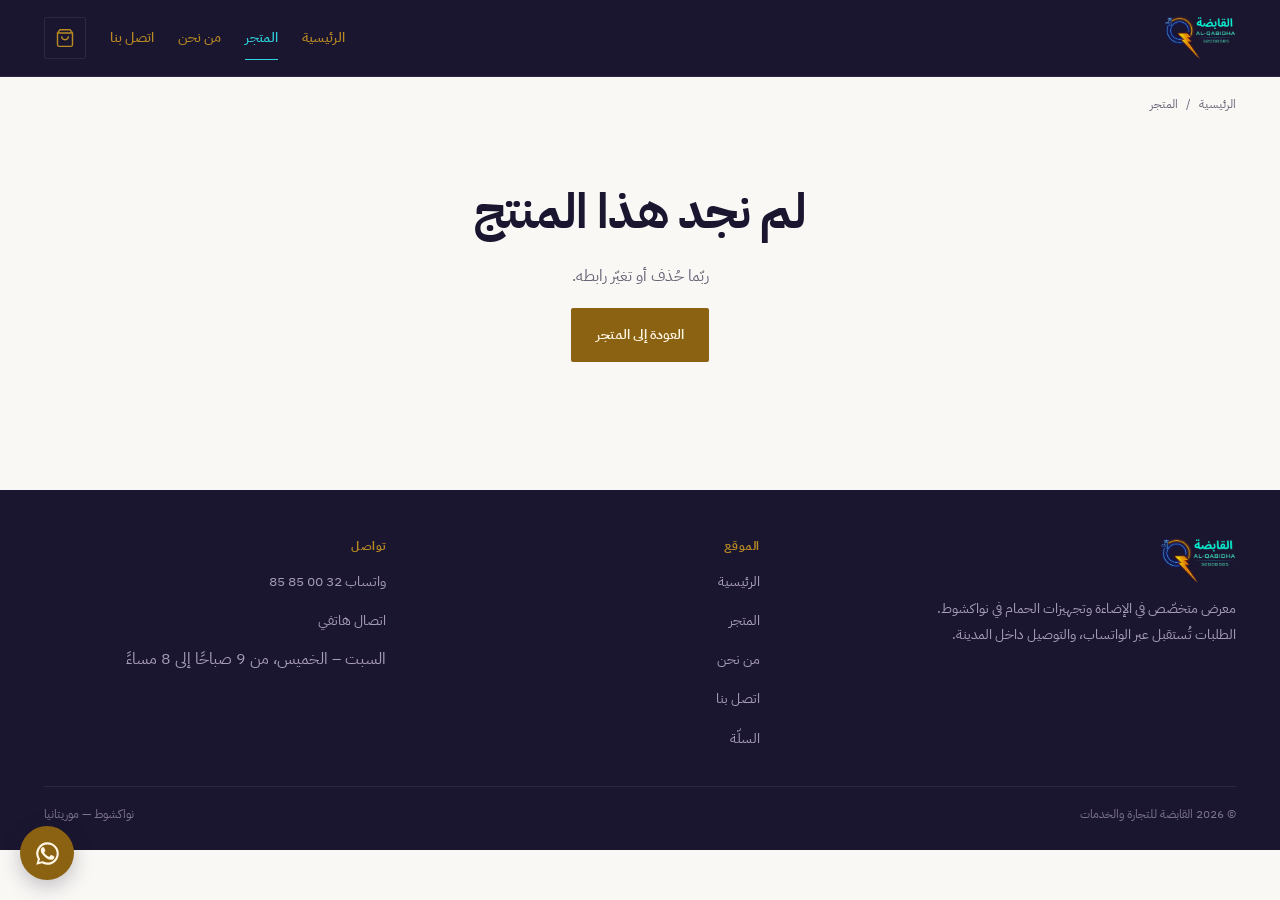
<file: product.html>
<!DOCTYPE html>
<html lang="ar" dir="rtl">
<head>
<meta charset="utf-8">
<meta name="viewport" content="width=device-width, initial-scale=1">
<title>تفاصيل المنتج — القابضة للتجارة والخدمات</title>
<meta name="description" content="تفاصيل المنتج والمواصفات والسعر، مع إمكانية الإضافة إلى السلّة وإرسال الطلب على الواتساب.">
<meta name="theme-color" content="#1B1630">
<link rel="canonical" href="./product.html">
<meta name="robots" content="noindex">
<meta property="og:type" content="website">
<meta property="og:site_name" content="القابضة للتجارة والخدمات">
<meta property="og:title" content="تفاصيل المنتج — القابضة للتجارة والخدمات">
<meta property="og:description" content="تفاصيل المنتج والمواصفات والسعر، مع إمكانية الإضافة إلى السلّة وإرسال الطلب على الواتساب.">
<meta property="og:image" content="assets/logo/logo-original.jpg">
<meta property="og:locale" content="ar_MR">
<meta name="twitter:card" content="summary_large_image">

<link rel="icon" href="assets/logo/logo-mark.png" type="image/png">
<link rel="apple-touch-icon" href="assets/logo/logo-mark.png">

<link rel="preload" href="fonts/plex-arabic-arabic-700.woff2" as="font" type="font/woff2" crossorigin>
<link rel="preload" href="fonts/plex-arabic-arabic-400.woff2" as="font" type="font/woff2" crossorigin>
<script>document.documentElement.classList.add('js');</script>
<link rel="stylesheet" href="css/fonts.css">
<link rel="stylesheet" href="css/tokens.css">
<link rel="stylesheet" href="css/base.css">
<link rel="stylesheet" href="css/components.css">
</head>
<body>

<a class="skip" href="#main">تخطّي إلى المحتوى</a>

<header class="header" data-header>
  <div class="wrap header__inner">
    <a class="header__logo" href="index.html" aria-label="القابضة — الصفحة الرئيسية">
      <img src="assets/logo/logo-neon.png" alt="القابضة للتجارة والخدمات" width="848" height="516">
    </a>

    <nav class="header__nav" data-nav aria-label="التنقّل الرئيسي">
      <a href="index.html">الرئيسية</a>
      <a href="shop.html" aria-current="page">المتجر</a>
      <a href="about.html">من نحن</a>
      <a href="contact.html">اتصل بنا</a>
    </nav>

    <div class="header__actions">
      <a class="cart-btn" href="cart.html" aria-label="السلّة">
        <svg viewBox="0 0 24 24" fill="none" stroke="currentColor" stroke-width="1.7" aria-hidden="true">
          <path d="M6 2 3 6v14a2 2 0 0 0 2 2h14a2 2 0 0 0 2-2V6l-3-4z"/>
          <path d="M3 6h18M16 10a4 4 0 0 1-8 0"/>
        </svg>
        <span class="cart-badge" data-cart-count hidden>0</span>
      </a>
      <button class="nav-toggle" data-nav-toggle aria-expanded="false" aria-label="فتح القائمة">
        <svg viewBox="0 0 24 24" fill="none" stroke="currentColor" stroke-width="1.8" aria-hidden="true">
          <path d="M3 6h18M3 12h18M3 18h18"/>
        </svg>
      </button>
    </div>
  </div>
</header>

<main id="main">
  <section class="wrap">
    <nav class="crumbs" aria-label="مسار التنقّل" id="crumbs">
      <a href="index.html">الرئيسية</a><span>/</span><a href="shop.html">المتجر</a>
    </nav>
    <div id="view"><p class="is-loading">جارٍ التحميل…</p></div>
  </section>

  <section class="wrap section--tight" id="related-wrap" hidden>
    <div class="section-head"><h2>منتجات مشابهة</h2></div>
    <div class="grid" id="related"></div>
  </section>

</main>

<footer class="footer">
  <div class="wrap">
    <div class="footer__grid">
      <div>
        <div class="footer__logo">
          <img src="assets/logo/logo-neon.png" alt="القابضة للتجارة والخدمات" width="848" height="516">
        </div>
        <p class="footer__note">
          معرض متخصّص في الإضاءة وتجهيزات الحمام في نواكشوط. الطلبات تُستقبل
          عبر الواتساب، والتوصيل داخل المدينة.
        </p>
      </div>
      <div>
        <h4>الموقع</h4>
        <ul>
          <li><a href="index.html">الرئيسية</a></li>
          <li><a href="shop.html">المتجر</a></li>
          <li><a href="about.html">من نحن</a></li>
          <li><a href="contact.html">اتصل بنا</a></li>
          <li><a href="cart.html">السلّة</a></li>
        </ul>
      </div>
      <div>
        <h4>تواصل</h4>
        <ul>
          <li><a data-wa-link href="#" target="_blank" rel="noopener">واتساب <span data-phone>32 00 85 85</span></a></li>
          <li><a href="tel:+22232008585">اتصال هاتفي</a></li>
          <li><span data-hours></span></li>
        </ul>
      </div>
    </div>
    <div class="footer__bottom">
      <span>© <span data-year></span> <span data-brand></span></span>
      <span>نواكشوط — موريتانيا</span>
    </div>
  </div>
</footer>

<a class="wa-fab" data-wa-fab href="#" target="_blank" rel="noopener" aria-label="تواصل عبر الواتساب">
  <svg viewBox="0 0 24 24" fill="currentColor" aria-hidden="true">
    <path d="M17.47 14.38c-.3-.15-1.76-.87-2.03-.97-.27-.1-.47-.15-.67.15-.2.3-.77.97-.94 1.17-.17.2-.35.22-.64.07-.3-.15-1.25-.46-2.39-1.47-.88-.79-1.48-1.76-1.65-2.06-.17-.3-.02-.46.13-.61.13-.13.3-.35.45-.52.15-.17.2-.3.3-.5.1-.2.05-.37-.02-.52-.07-.15-.67-1.62-.92-2.22-.24-.58-.49-.5-.67-.51h-.57c-.2 0-.52.07-.79.37-.27.3-1.04 1.02-1.04 2.48s1.06 2.88 1.21 3.08c.15.2 2.1 3.2 5.08 4.49.71.3 1.26.49 1.69.63.71.22 1.36.19 1.87.12.57-.09 1.76-.72 2-1.41.25-.7.25-1.29.17-1.41-.07-.13-.27-.2-.57-.35z"/>
    <path d="M12 2a10 10 0 0 0-8.6 15.1L2 22l5.05-1.32A10 10 0 1 0 12 2zm0 1.9a8.1 8.1 0 1 1-4.13 15.06l-.29-.17-3 .78.8-2.92-.19-.3A8.1 8.1 0 0 1 12 3.9z"/>
  </svg>
</a>


<script type="module">
import { loadCatalogue, findProduct, relatedProducts, categoryName,
         imgFull, imgThumb, formatPrice, hasPrice, param, esc } from './js/store.js';
import { initChrome, productCard, revealNew, toast, showError } from './js/ui.js';
import * as cart from './js/cart.js';
import { T } from './js/config.js';

initChrome();

const view = document.getElementById('view');
const id = param('id');

try {
  const { products, categories } = await loadCatalogue();
  const p = findProduct(products, id);

  if (!p) {
    view.innerHTML = `
      <div class="empty">
        <h1>لم نجد هذا المنتج</h1>
        <p class="muted">ربّما حُذف أو تغيّر رابطه.</p>
        <a class="btn btn--primary" href="shop.html">العودة إلى المتجر</a>
      </div>`;
  } else {
    document.title = `${p.name_ar} — القابضة للتجارة والخدمات`;
    const catName = categoryName(categories, p.category);

    document.getElementById('crumbs').insertAdjacentHTML('beforeend',
      `<span>/</span><a href="shop.html?cat=${encodeURIComponent(p.category)}">${esc(catName)}</a>`);

    const priced = hasPrice(p);
    const specRows = Object.entries(p.specs)
      .map(([k, v]) => `<tr><th scope="row">${esc(k)}</th><td>${esc(v)}</td></tr>`).join('');

    view.innerHTML = `
      <div class="product">
        <div>
          <div class="gallery__main">
            <img id="main-img" src="${imgFull(p.images[0])}" alt="${esc(p.name_ar)}"
                 width="1400" height="1400" fetchpriority="high" decoding="async">
          </div>
          ${p.images.length > 1 ? `
          <div class="gallery__thumbs" role="group" aria-label="صور المنتج">
            ${p.images.map((im, i) => `
              <button class="thumb" type="button" data-img="${esc(im)}"
                      aria-current="${i === 0}" aria-label="الصورة ${i + 1}">
                <img src="${imgThumb(im)}" alt="" width="400" height="400"
                     loading="lazy" decoding="async">
              </button>`).join('')}
          </div>` : ''}
        </div>

        <div class="stack stack--lg">
          <div class="stack" style="gap: var(--s-2);">
            <p class="product__cat">${esc(catName)}</p>
            <h1>${esc(p.name_ar)}</h1>
            <p class="product__price${priced ? '' : ' product__price--request'}">
              ${esc(formatPrice(p))}
            </p>
            ${priced ? '' : `<p class="small muted">${esc(T.outOfStockNote)}</p>`}
          </div>

          <p class="product__desc">${esc(p.description_ar)}</p>

          <div class="product__buy">
            <div class="qty">
              <button type="button" data-step="-1" aria-label="إنقاص الكمّية">−</button>
              <input id="qty" type="number" value="1" min="1" max="99"
                     inputmode="numeric" aria-label="الكمّية">
              <button type="button" data-step="1" aria-label="زيادة الكمّية">+</button>
            </div>
            <button class="btn btn--primary btn--lg" id="add" type="button">
              ${esc(T.addToCart)}
            </button>
          </div>

          <table class="specs">
            <caption class="sr-only">مواصفات المنتج</caption>
            <tbody>${specRows}</tbody>
          </table>
        </div>
      </div>`;

    // معرض الصور
    const mainImg = document.getElementById('main-img');
    view.querySelectorAll('.thumb').forEach(btn => {
      btn.addEventListener('click', () => {
        mainImg.src = imgFull(btn.dataset.img);
        view.querySelectorAll('.thumb').forEach(b =>
          b.setAttribute('aria-current', String(b === btn)));
      });
    });

    // الكمّية
    const qty = document.getElementById('qty');
    const clampQty = () => {
      let v = parseInt(qty.value, 10);
      if (!Number.isFinite(v) || v < 1) v = 1;
      qty.value = Math.min(99, v);
    };
    view.querySelectorAll('[data-step]').forEach(btn => {
      btn.addEventListener('click', () => {
        qty.value = (parseInt(qty.value, 10) || 1) + Number(btn.dataset.step);
        clampQty();
      });
    });
    qty.addEventListener('change', clampQty);

    document.getElementById('add').addEventListener('click', () => {
      clampQty();
      cart.add(p.id, parseInt(qty.value, 10));
      toast(T.added);
    });

    // منتجات مشابهة
    const rel = relatedProducts(products, p);
    if (rel.length) {
      document.getElementById('related-wrap').hidden = false;
      document.getElementById('related').innerHTML = rel.map(x => productCard(x)).join('');
    }
    revealNew();
  }
} catch (err) {
  showError(view, err);
}
</script>

</body>
</html>
</file>
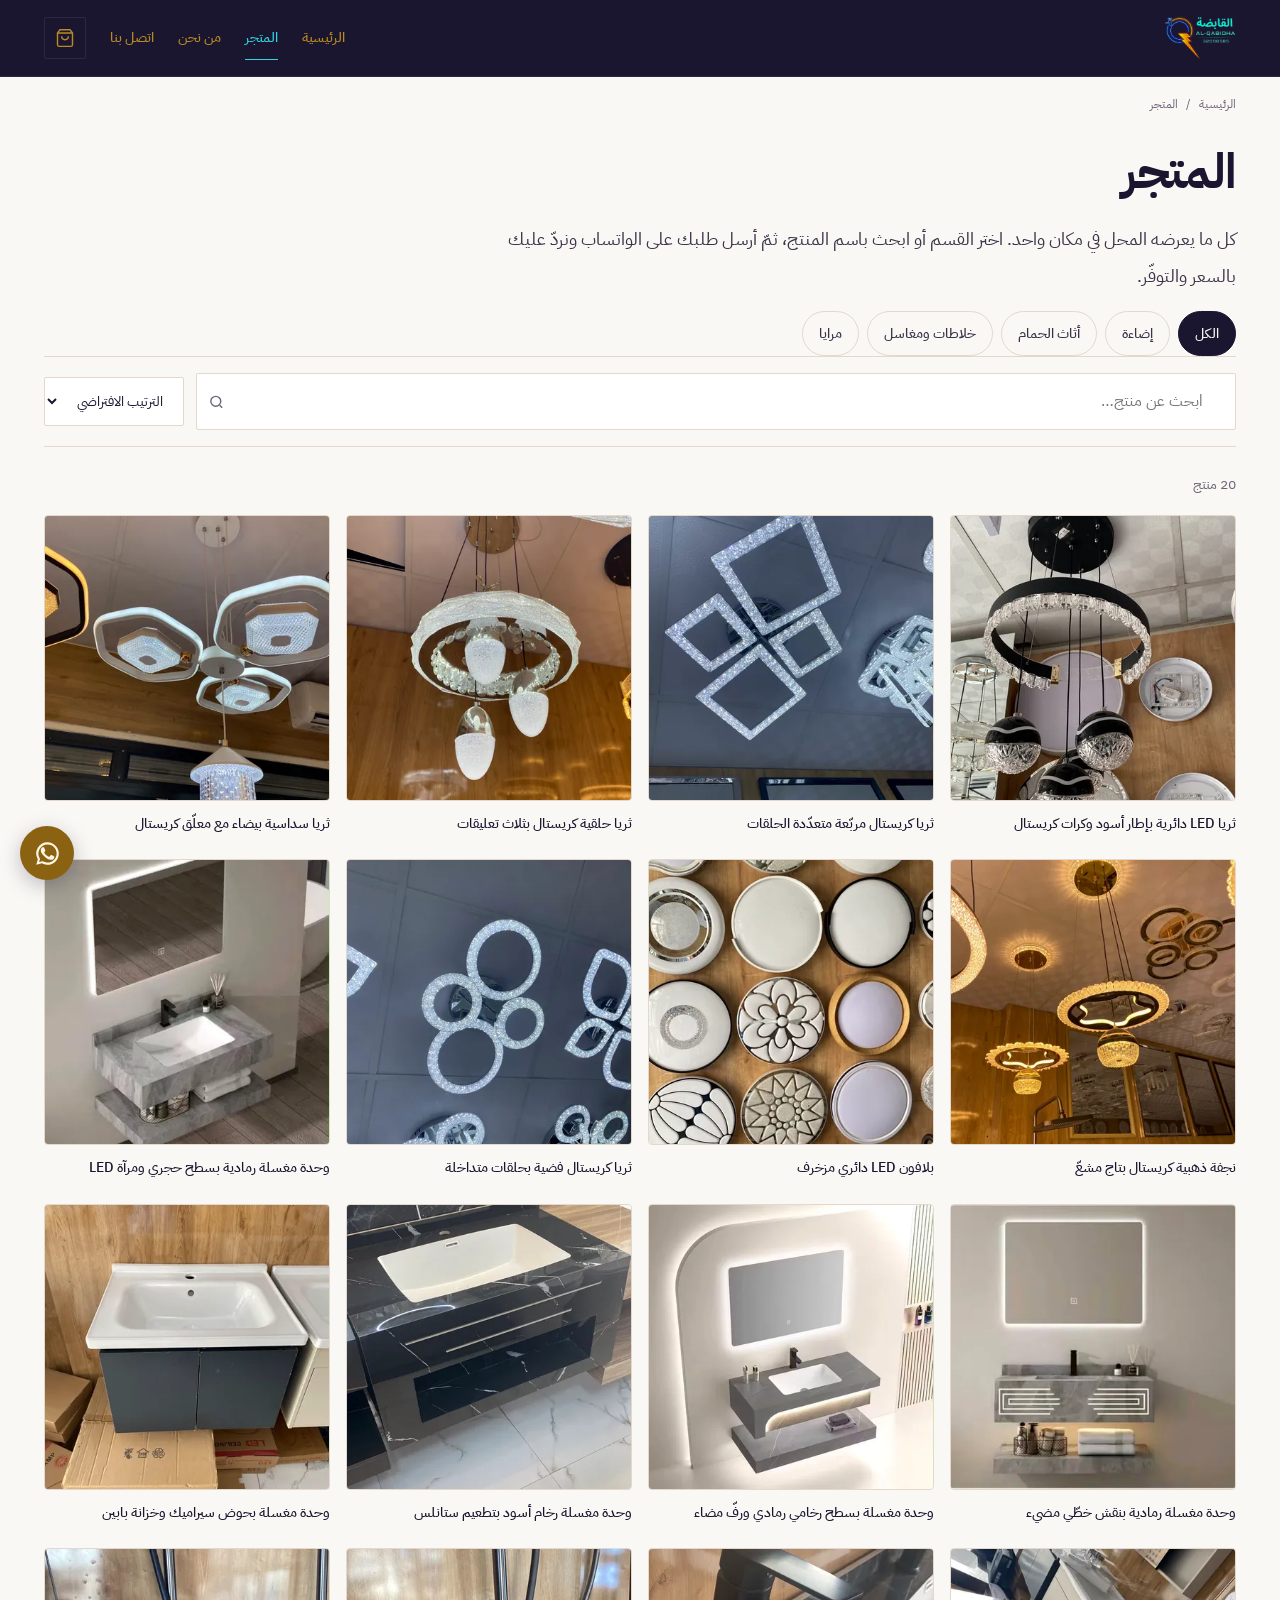
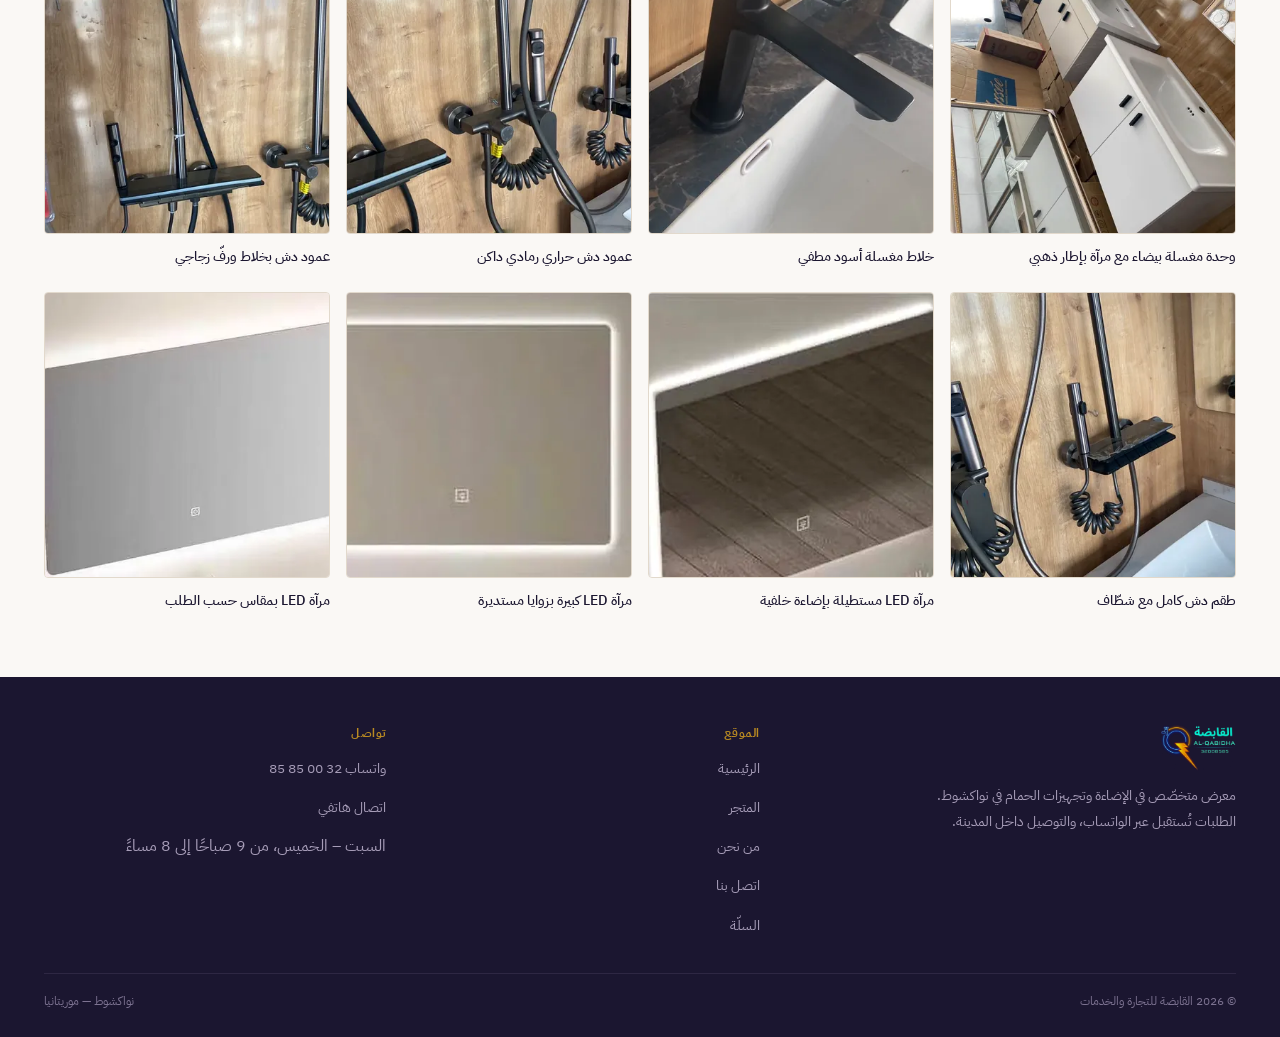
<file: shop.html>
<!DOCTYPE html>
<html lang="ar" dir="rtl">
<head>
<meta charset="utf-8">
<meta name="viewport" content="width=device-width, initial-scale=1">
<title>المتجر — القابضة للتجارة والخدمات</title>
<meta name="description" content="تصفّح كل منتجات معرض القابضة: إضاءة، أثاث حمام، خلاطات ومغاسل، ومرايا. ابحث بالاسم واطلب على الواتساب.">
<meta name="theme-color" content="#1B1630">
<link rel="canonical" href="./shop.html">

<meta property="og:type" content="website">
<meta property="og:site_name" content="القابضة للتجارة والخدمات">
<meta property="og:title" content="المتجر — القابضة للتجارة والخدمات">
<meta property="og:description" content="تصفّح كل منتجات معرض القابضة: إضاءة، أثاث حمام، خلاطات ومغاسل، ومرايا. ابحث بالاسم واطلب على الواتساب.">
<meta property="og:image" content="assets/logo/logo-original.jpg">
<meta property="og:locale" content="ar_MR">
<meta name="twitter:card" content="summary_large_image">

<link rel="icon" href="assets/logo/logo-mark.png" type="image/png">
<link rel="apple-touch-icon" href="assets/logo/logo-mark.png">

<link rel="preload" href="fonts/plex-arabic-arabic-700.woff2" as="font" type="font/woff2" crossorigin>
<link rel="preload" href="fonts/plex-arabic-arabic-400.woff2" as="font" type="font/woff2" crossorigin>
<script>document.documentElement.classList.add('js');</script>
<link rel="stylesheet" href="css/fonts.css">
<link rel="stylesheet" href="css/tokens.css">
<link rel="stylesheet" href="css/base.css">
<link rel="stylesheet" href="css/components.css">
</head>
<body>

<a class="skip" href="#main">تخطّي إلى المحتوى</a>

<header class="header" data-header>
  <div class="wrap header__inner">
    <a class="header__logo" href="index.html" aria-label="القابضة — الصفحة الرئيسية">
      <img src="assets/logo/logo-neon.png" alt="القابضة للتجارة والخدمات" width="848" height="516">
    </a>

    <nav class="header__nav" data-nav aria-label="التنقّل الرئيسي">
      <a href="index.html">الرئيسية</a>
      <a href="shop.html" aria-current="page">المتجر</a>
      <a href="about.html">من نحن</a>
      <a href="contact.html">اتصل بنا</a>
    </nav>

    <div class="header__actions">
      <a class="cart-btn" href="cart.html" aria-label="السلّة">
        <svg viewBox="0 0 24 24" fill="none" stroke="currentColor" stroke-width="1.7" aria-hidden="true">
          <path d="M6 2 3 6v14a2 2 0 0 0 2 2h14a2 2 0 0 0 2-2V6l-3-4z"/>
          <path d="M3 6h18M16 10a4 4 0 0 1-8 0"/>
        </svg>
        <span class="cart-badge" data-cart-count hidden>0</span>
      </a>
      <button class="nav-toggle" data-nav-toggle aria-expanded="false" aria-label="فتح القائمة">
        <svg viewBox="0 0 24 24" fill="none" stroke="currentColor" stroke-width="1.8" aria-hidden="true">
          <path d="M3 6h18M3 12h18M3 18h18"/>
        </svg>
      </button>
    </div>
  </div>
</header>

<main id="main">
  <section class="wrap">
    <nav class="crumbs" aria-label="مسار التنقّل">
      <a href="index.html">الرئيسية</a><span>/</span><span>المتجر</span>
    </nav>

    <div class="stack" style="padding-block: var(--s-5) var(--s-4);">
      <h1>المتجر</h1>
      <p class="lede">كل ما يعرضه المحل في مكان واحد. اختر القسم أو ابحث باسم
      المنتج، ثمّ أرسل طلبك على الواتساب ونردّ عليك بالسعر والتوفّر.</p>
    </div>

    <div class="chips" id="chips" role="group" aria-label="تصفية حسب القسم"></div>

    <div class="toolbar">
      <div class="search">
        <label class="sr-only" for="q">ابحث عن منتج</label>
        <input id="q" type="search" placeholder="ابحث عن منتج…" autocomplete="off">
        <svg viewBox="0 0 24 24" fill="none" stroke="currentColor" stroke-width="2" aria-hidden="true">
          <circle cx="11" cy="11" r="7"/><path d="m20 20-3.5-3.5"/>
        </svg>
      </div>
      <label class="sr-only" for="sort">ترتيب</label>
      <select class="select" id="sort">
        <option value="default">الترتيب الافتراضي</option>
        <option value="price-asc">السعر: من الأقل إلى الأعلى</option>
        <option value="price-desc">السعر: من الأعلى إلى الأقل</option>
        <option value="name">الاسم: أبجديًا</option>
      </select>
    </div>

    <p class="result-count" id="count" aria-live="polite"></p>
    <div class="grid" id="grid"><p class="is-loading">جارٍ التحميل…</p></div>
  </section>

</main>

<footer class="footer">
  <div class="wrap">
    <div class="footer__grid">
      <div>
        <div class="footer__logo">
          <img src="assets/logo/logo-neon.png" alt="القابضة للتجارة والخدمات" width="848" height="516">
        </div>
        <p class="footer__note">
          معرض متخصّص في الإضاءة وتجهيزات الحمام في نواكشوط. الطلبات تُستقبل
          عبر الواتساب، والتوصيل داخل المدينة.
        </p>
      </div>
      <div>
        <h4>الموقع</h4>
        <ul>
          <li><a href="index.html">الرئيسية</a></li>
          <li><a href="shop.html">المتجر</a></li>
          <li><a href="about.html">من نحن</a></li>
          <li><a href="contact.html">اتصل بنا</a></li>
          <li><a href="cart.html">السلّة</a></li>
        </ul>
      </div>
      <div>
        <h4>تواصل</h4>
        <ul>
          <li><a data-wa-link href="#" target="_blank" rel="noopener">واتساب <span data-phone>32 00 85 85</span></a></li>
          <li><a href="tel:+22232008585">اتصال هاتفي</a></li>
          <li><span data-hours></span></li>
        </ul>
      </div>
    </div>
    <div class="footer__bottom">
      <span>© <span data-year></span> <span data-brand></span></span>
      <span>نواكشوط — موريتانيا</span>
    </div>
  </div>
</footer>

<a class="wa-fab" data-wa-fab href="#" target="_blank" rel="noopener" aria-label="تواصل عبر الواتساب">
  <svg viewBox="0 0 24 24" fill="currentColor" aria-hidden="true">
    <path d="M17.47 14.38c-.3-.15-1.76-.87-2.03-.97-.27-.1-.47-.15-.67.15-.2.3-.77.97-.94 1.17-.17.2-.35.22-.64.07-.3-.15-1.25-.46-2.39-1.47-.88-.79-1.48-1.76-1.65-2.06-.17-.3-.02-.46.13-.61.13-.13.3-.35.45-.52.15-.17.2-.3.3-.5.1-.2.05-.37-.02-.52-.07-.15-.67-1.62-.92-2.22-.24-.58-.49-.5-.67-.51h-.57c-.2 0-.52.07-.79.37-.27.3-1.04 1.02-1.04 2.48s1.06 2.88 1.21 3.08c.15.2 2.1 3.2 5.08 4.49.71.3 1.26.49 1.69.63.71.22 1.36.19 1.87.12.57-.09 1.76-.72 2-1.41.25-.7.25-1.29.17-1.41-.07-.13-.27-.2-.57-.35z"/>
    <path d="M12 2a10 10 0 0 0-8.6 15.1L2 22l5.05-1.32A10 10 0 1 0 12 2zm0 1.9a8.1 8.1 0 1 1-4.13 15.06l-.29-.17-3 .78.8-2.92-.19-.3A8.1 8.1 0 0 1 12 3.9z"/>
  </svg>
</a>


<script type="module">
import { loadCatalogue, visibleCategories, hasPrice, isCatalogueMode,
         param, esc } from './js/store.js';
import { initChrome, productCard, revealNew, showError } from './js/ui.js';

initChrome();

const grid   = document.getElementById('grid');
const chips  = document.getElementById('chips');
const countE = document.getElementById('count');
const qEl    = document.getElementById('q');
const sortEl = document.getElementById('sort');

let all = [];
let cats = [];
let activeCat = param('cat') || 'all';

function render() {
  const q = qEl.value.trim().toLowerCase();
  let list = all.slice();

  if (activeCat !== 'all') list = list.filter(p => p.category === activeCat);
  if (q) list = list.filter(p => p.name_ar.toLowerCase().includes(q)
                              || p.description_ar.toLowerCase().includes(q));

  // المنتجات بلا سعر تُدفع إلى آخر القائمة عند الترتيب بالسعر
  const mode = sortEl.value;
  if (mode === 'price-asc' || mode === 'price-desc') {
    const dir = mode === 'price-asc' ? 1 : -1;
    list.sort((a, b) => {
      if (!hasPrice(a) && !hasPrice(b)) return 0;
      if (!hasPrice(a)) return 1;
      if (!hasPrice(b)) return -1;
      return (a.price - b.price) * dir;
    });
  } else if (mode === 'name') {
    list.sort((a, b) => a.name_ar.localeCompare(b.name_ar, 'ar'));
  }

  countE.textContent = list.length
    ? `${list.length} منتج`
    : '';

  grid.innerHTML = list.length
    ? list.map((p, i) => productCard(p, { eager: i < 4 })).join('')
    : `<p class="notice">لا توجد نتائج مطابقة. جرّب كلمة أخرى أو اختر «الكل».</p>`;
  revealNew();
}

function paintChips() {
  const items = [{ slug: 'all', name_ar: 'الكل' }, ...visibleCategories(cats)];
  chips.innerHTML = items.map(c => `
    <button class="chip" type="button" data-cat="${esc(c.slug)}"
            aria-pressed="${c.slug === activeCat}">${esc(c.name_ar)}</button>`).join('');
}

chips.addEventListener('click', e => {
  const btn = e.target.closest('[data-cat]');
  if (!btn) return;
  activeCat = btn.dataset.cat;
  paintChips();
  render();
  const url = new URL(location);
  if (activeCat === 'all') url.searchParams.delete('cat');
  else url.searchParams.set('cat', activeCat);
  history.replaceState({}, '', url);
});

let t;
qEl.addEventListener('input', () => { clearTimeout(t); t = setTimeout(render, 160); });
sortEl.addEventListener('change', render);

try {
  const data = await loadCatalogue();
  all = data.products;
  cats = data.categories;
  if (activeCat !== 'all' && !cats.some(c => c.slug === activeCat)) activeCat = 'all';
  // بلا أسعار لا معنى للترتيب حسب السعر
  if (isCatalogueMode()) {
    sortEl.querySelectorAll('option[value^="price-"]').forEach(o => o.remove());
  }
  paintChips();
  render();
} catch (err) {
  showError(grid, err);
}
</script>

</body>
</html>
</file>
<file: css/fonts.css>
/* ==========================================================================
   IBM Plex Sans Arabic — self-hosted, no CDN call.
   Split by unicode-range so a page downloads only the subsets it renders.
   Total 251 KB across eight files; a typical Arabic page pulls ~86 KB.
   Source: fonts.googleapis.com/css2?family=IBM+Plex+Sans+Arabic
   Licence: SIL Open Font License 1.1 — see fonts/OFL.txt
   ========================================================================== */

/* --- Arabic subset ------------------------------------------------------- */
@font-face {
  font-family: 'IBM Plex Sans Arabic';
  font-style: normal;
  font-weight: 400;
  font-display: swap;
  src: url('../fonts/plex-arabic-arabic-400.woff2') format('woff2');
  unicode-range: U+0600-06FF, U+0750-077F, U+0870-088E, U+0890-0891,
                 U+0897-08E1, U+08E3-08FF, U+200C-200E, U+2010-2011,
                 U+204F, U+2E41, U+FB50-FDFF, U+FE70-FE74, U+FE76-FEFC;
}
@font-face {
  font-family: 'IBM Plex Sans Arabic';
  font-style: normal;
  font-weight: 500;
  font-display: swap;
  src: url('../fonts/plex-arabic-arabic-500.woff2') format('woff2');
  unicode-range: U+0600-06FF, U+0750-077F, U+0870-088E, U+0890-0891,
                 U+0897-08E1, U+08E3-08FF, U+200C-200E, U+2010-2011,
                 U+204F, U+2E41, U+FB50-FDFF, U+FE70-FE74, U+FE76-FEFC;
}
@font-face {
  font-family: 'IBM Plex Sans Arabic';
  font-style: normal;
  font-weight: 600;
  font-display: swap;
  src: url('../fonts/plex-arabic-arabic-600.woff2') format('woff2');
  unicode-range: U+0600-06FF, U+0750-077F, U+0870-088E, U+0890-0891,
                 U+0897-08E1, U+08E3-08FF, U+200C-200E, U+2010-2011,
                 U+204F, U+2E41, U+FB50-FDFF, U+FE70-FE74, U+FE76-FEFC;
}
@font-face {
  font-family: 'IBM Plex Sans Arabic';
  font-style: normal;
  font-weight: 700;
  font-display: swap;
  src: url('../fonts/plex-arabic-arabic-700.woff2') format('woff2');
  unicode-range: U+0600-06FF, U+0750-077F, U+0870-088E, U+0890-0891,
                 U+0897-08E1, U+08E3-08FF, U+200C-200E, U+2010-2011,
                 U+204F, U+2E41, U+FB50-FDFF, U+FE70-FE74, U+FE76-FEFC;
}

/* --- Latin subset — prices, "MRU", model numbers ------------------------- */
@font-face {
  font-family: 'IBM Plex Sans Arabic';
  font-style: normal;
  font-weight: 400;
  font-display: swap;
  src: url('../fonts/plex-arabic-latin-400.woff2') format('woff2');
  unicode-range: U+0000-00FF, U+0131, U+0152-0153, U+02BB-02BC, U+2000-206F,
                 U+2074, U+20AC, U+2122, U+2191, U+2193, U+2212, U+2215;
}
@font-face {
  font-family: 'IBM Plex Sans Arabic';
  font-style: normal;
  font-weight: 500;
  font-display: swap;
  src: url('../fonts/plex-arabic-latin-500.woff2') format('woff2');
  unicode-range: U+0000-00FF, U+0131, U+0152-0153, U+02BB-02BC, U+2000-206F,
                 U+2074, U+20AC, U+2122, U+2191, U+2193, U+2212, U+2215;
}
@font-face {
  font-family: 'IBM Plex Sans Arabic';
  font-style: normal;
  font-weight: 600;
  font-display: swap;
  src: url('../fonts/plex-arabic-latin-600.woff2') format('woff2');
  unicode-range: U+0000-00FF, U+0131, U+0152-0153, U+02BB-02BC, U+2000-206F,
                 U+2074, U+20AC, U+2122, U+2191, U+2193, U+2212, U+2215;
}
@font-face {
  font-family: 'IBM Plex Sans Arabic';
  font-style: normal;
  font-weight: 700;
  font-display: swap;
  src: url('../fonts/plex-arabic-latin-700.woff2') format('woff2');
  unicode-range: U+0000-00FF, U+0131, U+0152-0153, U+02BB-02BC, U+2000-206F,
                 U+2074, U+20AC, U+2122, U+2191, U+2193, U+2212, U+2215;
}
</file>
<file: css/tokens.css>
/* ==========================================================================
   القابضة للتجارة والخدمات — Design tokens
   Every colour below is derived from assets/logo/logo-original.jpg.
   Sampling method: every 2nd pixel, binned in 10° hue steps, filtered to
   saturation > 0.25 and value > 0.30 to discard the navy ground and the
   blown-out glow cores.
   ========================================================================== */

:root {
  /* --- Surfaces ---------------------------------------------------------
     Warm neutrals. The stock is white ceramic, chrome and crystal shot
     against warm wood; a warm ground flatters all three. */
  --c-bone:      #FAF8F5;   /* page ground                                 */
  --c-sand:      #F1EAE0;   /* product tile, soft panel                    */
  --c-sand-deep: #E7DCCC;   /* tile hover, full-bleed band                 */
  --c-white:     #FFFFFF;   /* raised card                                 */

  /* --- Ink -------------------------------------------------------------
     Indigo-biased rather than neutral charcoal: descended from the logo
     ground #14092B, which keeps brass warm against it. */
  --c-ink:       #1B1630;   /* header, footer, headings   16.45:1 on bone  */
  --c-body:      #3A3348;   /* running text               11.34:1 on bone  */
  --c-muted:     #6B6478;   /* captions, meta              5.33:1 on bone  */

  /* --- Accents ---------------------------------------------------------
     The logo carries no gold. Brass is the amber bolt (#F0951B) pulled
     down in lightness until it clears 4.5:1 as text; teal is the cyan
     wordmark (#2FD4DC) given the same treatment. */
  --c-brass:     #8A6212;   /* accent, price, primary CTA  5.16:1 on bone  */
  --c-brass-lt:  #B98A22;   /* brass on ink surfaces                       */
  --c-teal:      #0E6A72;   /* link, focus ring            5.96:1 on bone  */

  /* --- Lines ----------------------------------------------------------- */
  --c-line:      #E2D9CC;   /* 1px hairline — used instead of shadow       */
  --c-line-ink:  #2E2743;   /* hairline on ink surfaces                    */

  /* --- Raw logo values --------------------------------------------------
     Full-strength neon. Legible ONLY on ink surfaces (cyan 10.25:1 and
     amber 7.99:1 on --c-ink; on bone they fall to 1.71:1 and 2.20:1).
     Never place these on a light ground. */
  --c-neon-cyan:  #2FD4DC;
  --c-neon-blue:  #2B4FC0;
  --c-neon-amber: #F0951B;
  --c-neon-core:  #FFC845;
  --c-neon-ink:   #14092B;  /* the logo's own background                   */

  /* --- Semantic --------------------------------------------------------- */
  --c-ok:        #0E6A72;
  --c-warn:      #8A6212;
  --c-error:     #A63A26;

  /* --- Type -------------------------------------------------------------
     Plex Arabic over Tajawal because it carries a true 500 and 600, so
     hierarchy can be built from weight rather than size alone. */
  --f-sans: 'IBM Plex Sans Arabic', system-ui, -apple-system, 'Segoe UI', sans-serif;

  --fs-xs:   0.75rem;   /* 12px — labels, meta          */
  --fs-sm:   0.875rem;  /* 14px — captions              */
  --fs-base: 1rem;      /* 16px — body                  */
  --fs-md:   1.125rem;  /* 18px — lede                  */
  --fs-lg:   1.375rem;  /* 22px — price, card title     */
  --fs-xl:   1.75rem;   /* 28px — section heading       */
  --fs-2xl:  2.25rem;   /* 36px — page heading          */
  --fs-3xl:  3rem;      /* 48px — hero                  */

  /* Arabic needs vertical room that Latin does not. */
  --lh-tight: 1.35;
  --lh-body:  1.95;
  --lh-loose: 2.05;

  --ls-label: 0.12em;   /* uppercase Latin labels only  */

  /* --- Space ------------------------------------------------------------
     4px base. Layout uses flex/grid `gap`, never per-element margins. */
  --s-1: 0.25rem;  --s-2: 0.5rem;   --s-3: 0.75rem;  --s-4: 1rem;
  --s-5: 1.5rem;   --s-6: 2rem;     --s-7: 3rem;     --s-8: 4rem;
  --s-9: 6rem;

  /* --- Geometry --------------------------------------------------------- */
  --r-tile: 4px;        /* product tile — restrained, not rounded-lg       */
  --r-btn:  2px;
  --measure: 68ch;      /* running-text width                              */

  /* --- Motion -----------------------------------------------------------
     Subtle only. Image scale on hover, hairline draw on category tiles,
     IntersectionObserver fade-ins. Nothing bouncy. */
  --t-fast: 180ms;
  --t-base: 280ms;
  --t-slow: 400ms;
  --ease:   cubic-bezier(0.4, 0, 0.2, 1);

  /* Shadows appear on hover only, never at rest. */
  --sh-hover: 0 6px 24px rgba(27, 22, 48, 0.10);
}

@media (prefers-reduced-motion: reduce) {
  :root { --t-fast: 0ms; --t-base: 0ms; --t-slow: 0ms; }
}
</file>
<file: css/base.css>
/* ==========================================================================
   base.css — إعادة ضبط، طباعة، تخطيط عام (RTL)
   ========================================================================== */

*, *::before, *::after { box-sizing: border-box; }

html {
  -webkit-text-size-adjust: 100%;
  scroll-behavior: smooth;
}
@media (prefers-reduced-motion: reduce) {
  html { scroll-behavior: auto; }
}

body {
  margin: 0;
  background: var(--c-bone);
  color: var(--c-body);
  font-family: var(--f-sans);
  font-size: var(--fs-base);
  line-height: var(--lh-body);
  -webkit-font-smoothing: antialiased;
  text-rendering: optimizeLegibility;
  overflow-x: hidden;
}

img, picture, svg { display: block; max-width: 100%; }
img { height: auto; }

button, input, select, textarea { font: inherit; color: inherit; }
button { cursor: pointer; }

h1, h2, h3, h4 {
  margin: 0;
  color: var(--c-ink);
  font-weight: 700;
  line-height: var(--lh-tight);
  text-wrap: balance;
}
h1 { font-size: clamp(1.75rem, 5vw, var(--fs-3xl)); letter-spacing: -0.02em; }
h2 { font-size: clamp(1.375rem, 3.4vw, var(--fs-xl)); letter-spacing: -0.01em; }
h3 { font-size: var(--fs-md); }

p { margin: 0; }
ul, ol { margin: 0; padding: 0; }
li { list-style: none; }

a { color: var(--c-teal); text-decoration: none; }
a:hover { text-decoration: underline; text-underline-offset: 3px; }

:focus-visible {
  outline: 2px solid var(--c-teal);
  outline-offset: 3px;
  border-radius: 2px;
}

/* رابط التخطّي للوحة المفاتيح */
.skip {
  position: absolute;
  inset-inline-start: 50%;
  transform: translate(50%, -120%);
  z-index: 200;
  background: var(--c-ink);
  color: var(--c-bone);
  padding: var(--s-3) var(--s-5);
  transition: transform var(--t-fast) var(--ease);
}
.skip:focus { transform: translate(50%, var(--s-3)); text-decoration: none; }

/* ── حاويات ──────────────────────────────────────────────────────────────── */
.wrap {
  width: 100%;
  max-width: 1240px;
  margin-inline: auto;
  padding-inline: var(--s-5);
}
@media (max-width: 620px) {
  .wrap { padding-inline: var(--s-4); }
}

.section { padding-block: var(--s-8); }
.section--tight { padding-block: var(--s-7); }
@media (max-width: 620px) {
  .section { padding-block: var(--s-7); }
}

/* ترويسة قسم: عنوان + رابط على الطرف المقابل */
.section-head {
  display: flex;
  align-items: baseline;
  justify-content: space-between;
  gap: var(--s-4);
  margin-bottom: var(--s-5);
}
.section-head__link {
  font-size: var(--fs-sm);
  color: var(--c-brass);
  font-weight: 600;
  white-space: nowrap;
}

.eyebrow {
  font-size: var(--fs-xs);
  font-weight: 700;
  color: var(--c-brass);
  letter-spacing: 0.06em;
  margin-bottom: var(--s-2);
}

.lede {
  font-size: var(--fs-md);
  line-height: var(--lh-loose);
  max-width: var(--measure);
}

.muted { color: var(--c-muted); }
.small { font-size: var(--fs-sm); }

/* ── الظهور التدريجي ───────────────────────────────────────────────────────
   الإخفاء مشروط بوجود .js على <html>، وهو صنف يضيفه سطر مضمّن في <head>.
   بذلك يبقى المحتوى ظاهرًا إذا تعطّلت الجافاسكربت أو لم يدعمها المتصفّح،
   بدل أن تبقى الصفحة بيضاء إلى الأبد.                                   */
.js [data-reveal] {
  opacity: 0;
  transform: translateY(14px);
  transition: opacity var(--t-slow) var(--ease), transform var(--t-slow) var(--ease);
}
.js [data-reveal].is-visible {
  opacity: 1;
  transform: none;
}
@media (prefers-reduced-motion: reduce) {
  .js [data-reveal] { opacity: 1; transform: none; transition: none; }
}

/* ── تنبيهات داخل الصفحة ─────────────────────────────────────────────────── */
.notice {
  border: 1px solid var(--c-line);
  border-inline-start: 3px solid var(--c-brass);
  background: var(--c-white);
  padding: var(--s-4) var(--s-5);
  font-size: var(--fs-sm);
  line-height: 1.8;
}
.notice--error { border-inline-start-color: var(--c-error); }

.is-loading {
  color: var(--c-muted);
  font-size: var(--fs-sm);
  padding-block: var(--s-6);
}

/* يُخفى بصريًا ويبقى لقارئ الشاشة */
.sr-only {
  position: absolute;
  width: 1px; height: 1px;
  padding: 0; margin: -1px;
  overflow: hidden;
  clip-path: inset(50%);
  white-space: nowrap;
}
</file>
<file: css/components.css>
/* ==========================================================================
   components.css — الترويسة، البطاقات، الأزرار، النماذج، التذييل
   ========================================================================== */

/* ══ الترويسة ═══════════════════════════════════════════════════════════════
   شريط داكن لأن الشعار نيون مرسوم على خلفية داكنة؛ على خلفية فاتحة تنخفض
   نسبة تباين النصّ السماوي إلى 1.71:1 ويتحوّل التوهّج إلى ضباب رمادي.      */
.header {
  position: sticky;
  top: 0;
  z-index: 100;
  background: var(--c-ink);
  border-bottom: 1px solid var(--c-line-ink);
  transition: padding var(--t-base) var(--ease);
}
.header__inner {
  display: flex;
  align-items: center;
  gap: var(--s-5);
  min-height: 76px;
  transition: min-height var(--t-base) var(--ease);
}
.header.is-stuck .header__inner { min-height: 60px; }

.header__logo { flex-shrink: 0; }
.header__logo img {
  height: 44px;
  width: auto;
  transition: height var(--t-base) var(--ease);
}
.header.is-stuck .header__logo img { height: 34px; }
@media (max-width: 620px) {
  .header__logo img { height: 34px; }
}

.header__nav {
  display: flex;
  align-items: center;
  gap: var(--s-5);
  margin-inline-start: auto;
}
.header__nav a {
  color: var(--c-brass-lt);
  font-size: var(--fs-sm);
  font-weight: 500;
  padding-block: var(--s-2);
  border-bottom: 1px solid transparent;
  transition: color var(--t-fast) var(--ease),
              border-color var(--t-fast) var(--ease);
}
.header__nav a:hover,
.header__nav a[aria-current="page"] {
  color: var(--c-neon-cyan);
  border-bottom-color: var(--c-neon-cyan);
  text-decoration: none;
}

.header__actions {
  display: flex;
  align-items: center;
  gap: var(--s-3);
}

/* زرّ السلّة + الشارة */
.cart-btn {
  position: relative;
  display: inline-flex;
  align-items: center;
  justify-content: center;
  width: 42px; height: 42px;
  border: 1px solid var(--c-line-ink);
  background: transparent;
  color: var(--c-brass-lt);
  border-radius: var(--r-btn);
  transition: border-color var(--t-fast) var(--ease),
              color var(--t-fast) var(--ease);
}
.cart-btn:hover { border-color: var(--c-brass-lt); color: var(--c-neon-cyan); }
.cart-btn svg { width: 20px; height: 20px; }

.cart-badge {
  position: absolute;
  inset-block-start: -7px;
  inset-inline-start: -7px;
  min-width: 20px;
  height: 20px;
  padding-inline: 5px;
  display: grid;
  place-items: center;
  background: var(--c-brass);
  color: #FFF6E4;
  font-size: 11px;
  font-weight: 700;
  font-variant-numeric: tabular-nums;
  border-radius: 999px;
  line-height: 1;
}
/* لازم لأن display:grid أعلاه يتغلّب على قاعدة المتصفّح [hidden]{display:none} */
.cart-badge[hidden] { display: none; }

/* زرّ القائمة على الجوّال */
.nav-toggle {
  display: none;
  width: 42px; height: 42px;
  align-items: center;
  justify-content: center;
  border: 1px solid var(--c-line-ink);
  background: transparent;
  color: var(--c-brass-lt);
  border-radius: var(--r-btn);
}
.nav-toggle svg { width: 20px; height: 20px; }

@media (max-width: 860px) {
  .nav-toggle { display: inline-flex; }
  .header__nav {
    position: absolute;
    inset-inline: 0;
    top: 100%;
    flex-direction: column;
    align-items: stretch;
    gap: 0;
    background: var(--c-ink);
    border-bottom: 1px solid var(--c-line-ink);
    padding: var(--s-2) var(--s-5) var(--s-4);
    display: none;
  }
  .header__nav.is-open { display: flex; }
  .header__nav a {
    padding-block: var(--s-3);
    border-bottom: 1px solid var(--c-line-ink);
  }
  .header__nav a:hover,
  .header__nav a[aria-current="page"] { border-bottom-color: var(--c-neon-cyan); }
}

/* ══ الأزرار ════════════════════════════════════════════════════════════════ */
.btn {
  display: inline-flex;
  align-items: center;
  justify-content: center;
  gap: var(--s-2);
  padding: var(--s-3) var(--s-5);
  border: 1px solid transparent;
  border-radius: var(--r-btn);
  font-size: var(--fs-sm);
  font-weight: 600;
  text-align: center;
  transition: background-color var(--t-fast) var(--ease),
              color var(--t-fast) var(--ease),
              border-color var(--t-fast) var(--ease);
}
.btn:hover { text-decoration: none; }
.btn svg { width: 18px; height: 18px; flex-shrink: 0; }

.btn--primary { background: var(--c-brass); color: #FFF6E4; }
.btn--primary:hover { background: #6F4E0C; }

.btn--outline {
  background: transparent;
  color: var(--c-ink);
  border-color: var(--c-line);
}
.btn--outline:hover { border-color: var(--c-ink); background: var(--c-sand); }

.btn--ghost { background: transparent; color: var(--c-brass); padding-inline: 0; }

.btn--block { width: 100%; }
.btn--lg { padding: var(--s-4) var(--s-6); font-size: var(--fs-base); }

.btn:disabled { opacity: 0.5; cursor: not-allowed; }

/* ══ الواجهة الرئيسية ═══════════════════════════════════════════════════════
   عمودان بعرضين مختلفين عمدًا، والنصّ مسنود إلى الأسفل لا موسّط.           */
.hero {
  display: grid;
  grid-template-columns: 0.92fr 1.08fr;
  gap: var(--s-6);
  align-items: stretch;
  padding-block: var(--s-8) var(--s-7);
}
.hero__text {
  display: flex;
  flex-direction: column;
  justify-content: flex-end;
  gap: var(--s-4);
  padding-bottom: var(--s-4);
}
.hero__title { font-size: clamp(1.9rem, 4.6vw, 3rem); }
.hero__rule {
  width: 96px; height: 2px;
  background: var(--c-brass);
  border: 0;
}
.hero__media {
  position: relative;
  overflow: hidden;
  border: 1px solid var(--c-line);
  background: var(--c-sand);
  min-height: 340px;
}
.hero__media img {
  width: 100%; height: 100%;
  object-fit: cover;
  transition: transform 1.2s var(--ease);
}
.hero:hover .hero__media img { transform: scale(1.03); }
.hero__actions { display: flex; flex-wrap: wrap; gap: var(--s-3); }

@media (max-width: 860px) {
  .hero { grid-template-columns: 1fr; gap: var(--s-5); padding-block: var(--s-6); }
  .hero__media { min-height: 260px; order: -1; }
  .hero__text { justify-content: flex-start; padding-bottom: 0; }
}

/* ══ بلاطات الأقسام ═════════════════════════════════════════════════════════
   أحجام غير متساوية عمدًا — المقاس يعكس نصيب القسم من المخزون.            */
.cats {
  display: grid;
  grid-template-columns: repeat(4, 1fr);
  grid-auto-rows: 168px;
  gap: var(--s-3);
}
.cat { grid-column: span 1; grid-row: span 1; }
.cat--large { grid-column: span 2; grid-row: span 2; }
.cat--tall  { grid-column: span 1; grid-row: span 2; }
.cat--wide  { grid-column: span 1; grid-row: span 1; }

.cat__link {
  position: relative;
  display: block;
  width: 100%; height: 100%;
  overflow: hidden;
  border: 1px solid var(--c-line);
  background: var(--c-sand);
}
.cat__link img {
  width: 100%; height: 100%;
  object-fit: cover;
  transition: transform var(--t-slow) var(--ease);
}
.cat__link:hover img { transform: scale(1.04); }
.cat__link:hover { text-decoration: none; }

.cat__label {
  position: absolute;
  inset-block-end: 0;
  inset-inline: 0;
  padding: var(--s-5) var(--s-4) var(--s-4);
  background: linear-gradient(to top, rgba(27,22,48,0.86), rgba(27,22,48,0));
  color: var(--c-bone);
}
.cat__name { font-size: var(--fs-md); font-weight: 700; color: #FFFFFF; }
.cat__tag  { font-size: var(--fs-xs); color: #D9CFC2; }

/* الخيط النحاسي الذي يُرسم عند المرور — الحركة الوحيدة على البلاطة */
.cat__link::after {
  content: '';
  position: absolute;
  inset-block-end: 0;
  inset-inline-end: 0;
  width: 0; height: 2px;
  background: var(--c-brass-lt);
  transition: width var(--t-slow) var(--ease);
}
.cat__link:hover::after,
.cat__link:focus-visible::after { width: 100%; }

@media (max-width: 860px) {
  .cats { grid-template-columns: repeat(2, 1fr); grid-auto-rows: 150px; }
  .cat--large { grid-column: span 2; grid-row: span 2; }
  .cat--tall  { grid-column: span 1; grid-row: span 1; }
}

/* ══ شبكة المنتجات ══════════════════════════════════════════════════════════ */
.grid {
  display: grid;
  grid-template-columns: repeat(auto-fill, minmax(230px, 1fr));
  gap: var(--s-5) var(--s-4);
}
@media (max-width: 620px) {
  .grid { grid-template-columns: repeat(2, 1fr); gap: var(--s-5) var(--s-3); }
}

/* الشريط الأفقي في الصفحة الرئيسية — يظهر طرف البطاقة التالية عمدًا
   ليكون التمرير مفهومًا بدون أزرار أسهم.
   يمرّر أفقيًا في كل المقاسات: عدد المختارات يتغيّر بتغيّر products.json،
   فلا يصحّ افتراض أنّها تتّسع في سطر واحد على الشاشات الكبيرة. */
.strip {
  display: grid;
  grid-auto-flow: column;
  grid-auto-columns: minmax(216px, calc(25% - var(--s-4)));
  gap: var(--s-4);
  overflow-x: auto;
  scroll-snap-type: x mandatory;
  overscroll-behavior-x: contain;
  padding-bottom: var(--s-3);
  scrollbar-width: thin;
  scrollbar-color: var(--c-sand-deep) transparent;
}
.strip > * { scroll-snap-align: start; }
@media (max-width: 980px) {
  .strip {
    grid-auto-columns: 62vw;
    margin-inline: calc(var(--s-4) * -1);
    padding-inline: var(--s-4);
  }
}
@media (max-width: 620px) {
  .strip { grid-auto-columns: 68vw; }
}

/* ══ بطاقة المنتج ═══════════════════════════════════════════════════════════ */
.card { position: relative; }
.card__link { display: flex; flex-direction: column; gap: var(--s-3); color: inherit; }
.card__link:hover { text-decoration: none; }

.card__media {
  display: block;
  aspect-ratio: 1 / 1;
  overflow: hidden;
  background: var(--c-sand);
  border: 1px solid var(--c-line);
  border-radius: var(--r-tile);
  transition: border-color var(--t-base) var(--ease),
              box-shadow var(--t-base) var(--ease);
}
.card__media img {
  width: 100%; height: 100%;
  object-fit: cover;
  transition: transform var(--t-slow) var(--ease);
}
.card__link:hover .card__media {
  border-color: var(--c-sand-deep);
  box-shadow: var(--sh-hover);
}
.card__link:hover .card__media img { transform: scale(1.045); }

.card__body { display: flex; flex-direction: column; gap: var(--s-1); }
.card__title {
  font-size: var(--fs-sm);
  font-weight: 500;
  color: var(--c-ink);
  line-height: 1.6;
}
.card__price {
  font-size: var(--fs-base);
  font-weight: 700;
  color: var(--c-brass);
  font-variant-numeric: tabular-nums;
}
.card__price--request {
  font-size: var(--fs-sm);
  font-weight: 500;
  color: var(--c-muted);
}

/* ══ شريط العلامة ═══════════════════════════════════════════════════════════ */
.brandband {
  background: var(--c-sand-deep);
  padding-block: var(--s-8);
}
.brandband__inner {
  display: grid;
  grid-template-columns: 1.1fr 0.9fr;
  gap: var(--s-7);
  align-items: center;
}
.brandband__facts {
  display: grid;
  grid-template-columns: repeat(2, 1fr);
  gap: var(--s-5);
  border-top: 1px solid var(--c-line);
  padding-top: var(--s-5);
}
.fact__n {
  font-size: var(--fs-xl);
  font-weight: 700;
  color: var(--c-ink);
  font-variant-numeric: tabular-nums;
  line-height: 1.2;
}
.fact__l { font-size: var(--fs-xs); color: var(--c-muted); }
@media (max-width: 860px) {
  .brandband__inner { grid-template-columns: 1fr; gap: var(--s-5); }
}

/* ══ صفحة المنتج ════════════════════════════════════════════════════════════ */
.product {
  display: grid;
  grid-template-columns: 1.05fr 0.95fr;
  gap: var(--s-7);
  padding-block: var(--s-7);
  align-items: start;
}
@media (max-width: 860px) {
  .product { grid-template-columns: 1fr; gap: var(--s-5); }
}

.gallery__main {
  aspect-ratio: 1 / 1;
  overflow: hidden;
  background: var(--c-sand);
  border: 1px solid var(--c-line);
  border-radius: var(--r-tile);
}
.gallery__main img { width: 100%; height: 100%; object-fit: cover; }

.gallery__thumbs {
  display: flex;
  gap: var(--s-2);
  margin-top: var(--s-3);
  flex-wrap: wrap;
}
.thumb {
  width: 76px; height: 76px;
  padding: 0;
  overflow: hidden;
  background: var(--c-sand);
  border: 1px solid var(--c-line);
  border-radius: var(--r-btn);
  transition: border-color var(--t-fast) var(--ease);
}
.thumb img { width: 100%; height: 100%; object-fit: cover; }
.thumb[aria-current="true"] { border-color: var(--c-brass); border-width: 2px; }
.thumb:hover { border-color: var(--c-ink); }

.product__cat {
  font-size: var(--fs-xs);
  color: var(--c-brass);
  font-weight: 700;
}
.product__price {
  font-size: var(--fs-2xl);
  font-weight: 700;
  color: var(--c-ink);
  font-variant-numeric: tabular-nums;
  line-height: 1.2;
}
.product__price--request { font-size: var(--fs-lg); color: var(--c-muted); }

.product__desc {
  line-height: var(--lh-loose);
  max-width: 56ch;
}

.specs { width: 100%; border-collapse: collapse; font-size: var(--fs-sm); }
.specs th, .specs td {
  text-align: start;
  padding: var(--s-3) 0;
  border-bottom: 1px solid var(--c-line);
  vertical-align: top;
}
.specs th { color: var(--c-muted); font-weight: 500; width: 42%; }
.specs td { color: var(--c-ink); font-weight: 500; }

/* منتقي الكمّية */
.qty {
  display: inline-flex;
  align-items: center;
  border: 1px solid var(--c-line);
  border-radius: var(--r-btn);
  overflow: hidden;
  background: var(--c-white);
}
.qty button {
  width: 42px; height: 44px;
  border: 0;
  background: transparent;
  color: var(--c-ink);
  font-size: var(--fs-md);
  line-height: 1;
  transition: background-color var(--t-fast) var(--ease);
}
.qty button:hover { background: var(--c-sand); }
.qty input {
  width: 52px; height: 44px;
  border: 0;
  border-inline: 1px solid var(--c-line);
  text-align: center;
  font-weight: 700;
  font-variant-numeric: tabular-nums;
  background: transparent;
  -moz-appearance: textfield;
}
.qty input::-webkit-outer-spin-button,
.qty input::-webkit-inner-spin-button { -webkit-appearance: none; margin: 0; }

.product__buy { display: flex; flex-wrap: wrap; gap: var(--s-3); align-items: center; }

.stack { display: flex; flex-direction: column; gap: var(--s-4); }
.stack--lg { gap: var(--s-5); }

/* ══ السلّة ═════════════════════════════════════════════════════════════════ */
.cartlayout {
  display: grid;
  grid-template-columns: 1.6fr 0.9fr;
  gap: var(--s-6);
  align-items: start;
  padding-block: var(--s-6);
}
@media (max-width: 860px) { .cartlayout { grid-template-columns: 1fr; } }

.line {
  display: grid;
  grid-template-columns: 92px 1fr auto;
  gap: var(--s-4);
  padding-block: var(--s-4);
  border-bottom: 1px solid var(--c-line);
  align-items: center;
}
.line__media {
  width: 92px; height: 92px;
  overflow: hidden;
  background: var(--c-sand);
  border: 1px solid var(--c-line);
  border-radius: var(--r-tile);
}
.line__media img { width: 100%; height: 100%; object-fit: cover; }
.line__name { font-size: var(--fs-sm); font-weight: 500; color: var(--c-ink); }
.line__unit { font-size: var(--fs-xs); color: var(--c-muted); font-variant-numeric: tabular-nums; }
.line__end { display: flex; flex-direction: column; align-items: flex-end; gap: var(--s-2); }
.line__sum {
  font-weight: 700;
  color: var(--c-ink);
  font-variant-numeric: tabular-nums;
  white-space: nowrap;
}
.line__rm {
  border: 0;
  background: none;
  color: var(--c-muted);
  font-size: var(--fs-xs);
  padding: var(--s-1) 0;
  text-decoration: underline;
  text-underline-offset: 3px;
}
.line__rm:hover { color: var(--c-error); }

@media (max-width: 620px) {
  .line { grid-template-columns: 72px 1fr; gap: var(--s-3); }
  .line__media { width: 72px; height: 72px; }
  .line__end { grid-column: 1 / -1; flex-direction: row; align-items: center;
               justify-content: space-between; }
}

.summary {
  border: 1px solid var(--c-line);
  background: var(--c-white);
  padding: var(--s-5);
  display: flex;
  flex-direction: column;
  gap: var(--s-4);
  position: sticky;
  top: 100px;
}
.summary__row {
  display: flex;
  justify-content: space-between;
  gap: var(--s-3);
  font-size: var(--fs-sm);
}
.summary__total {
  display: flex;
  justify-content: space-between;
  gap: var(--s-3);
  border-top: 1px solid var(--c-line);
  padding-top: var(--s-4);
  font-size: var(--fs-lg);
  font-weight: 700;
  color: var(--c-ink);
  font-variant-numeric: tabular-nums;
}
@media (max-width: 860px) { .summary { position: static; } }

.empty {
  text-align: center;
  padding-block: var(--s-8);
  display: flex;
  flex-direction: column;
  align-items: center;
  gap: var(--s-4);
}

/* ══ النماذج ════════════════════════════════════════════════════════════════ */
.field { display: flex; flex-direction: column; gap: var(--s-2); }
.field label { font-size: var(--fs-sm); font-weight: 600; color: var(--c-ink); }
.field .req { color: var(--c-brass); }
.field input, .field textarea {
  width: 100%;
  padding: var(--s-3) var(--s-4);
  background: var(--c-white);
  border: 1px solid var(--c-line);
  border-radius: var(--r-btn);
  color: var(--c-ink);
  transition: border-color var(--t-fast) var(--ease);
}
.field input:focus, .field textarea:focus {
  outline: none;
  border-color: var(--c-teal);
  box-shadow: 0 0 0 3px rgba(14, 106, 114, 0.12);
}
.field textarea { resize: vertical; min-height: 96px; line-height: 1.8; }
.field input[type="tel"] { font-variant-numeric: tabular-nums; }

.field__error {
  font-size: var(--fs-xs);
  color: var(--c-error);
  font-weight: 600;
  min-height: 1.2em;
}
.field.has-error input, .field.has-error textarea { border-color: var(--c-error); }

.formgrid {
  display: grid;
  grid-template-columns: repeat(2, 1fr);
  gap: var(--s-4);
}
.formgrid .field--full { grid-column: 1 / -1; }
@media (max-width: 620px) {
  .formgrid { grid-template-columns: 1fr; }
}

/* شاشة التأكيد بعد إرسال الطلب */
.confirm {
  text-align: center;
  padding-block: var(--s-8);
  display: flex;
  flex-direction: column;
  align-items: center;
  gap: var(--s-4);
}
.confirm__mark {
  width: 64px; height: 64px;
  display: grid;
  place-items: center;
  border-radius: 999px;
  background: var(--c-brass);
  color: #FFF6E4;
}
.confirm__mark svg { width: 30px; height: 30px; }

/* ══ التنبيه العائم ═════════════════════════════════════════════════════════ */
.toast {
  position: fixed;
  inset-block-end: 24px;
  inset-inline-start: 50%;
  transform: translate(50%, 20px);
  z-index: 300;
  background: var(--c-ink);
  color: var(--c-bone);
  padding: var(--s-3) var(--s-5);
  border-radius: var(--r-btn);
  font-size: var(--fs-sm);
  font-weight: 500;
  box-shadow: 0 8px 28px rgba(27, 22, 48, 0.24);
  opacity: 0;
  pointer-events: none;
  transition: opacity var(--t-base) var(--ease), transform var(--t-base) var(--ease);
  max-width: calc(100vw - 48px);
  text-align: center;
}
.toast.is-visible { opacity: 1; transform: translate(50%, 0); }
.toast[data-kind="error"] { background: var(--c-error); }

/* ══ زرّ الواتساب العائم ════════════════════════════════════════════════════
   نحاسي لا أخضر — الأخضر سيكون اللون الوحيد غير المشتقّ من الشعار.        */
.wa-fab {
  position: fixed;
  inset-block-end: 20px;
  inset-inline-end: 20px;
  z-index: 90;
  width: 54px; height: 54px;
  display: grid;
  place-items: center;
  background: var(--c-brass);
  color: #FFF6E4;
  border-radius: 999px;
  box-shadow: 0 6px 20px rgba(27, 22, 48, 0.26);
  transition: transform var(--t-fast) var(--ease),
              background-color var(--t-fast) var(--ease);
}
.wa-fab:hover { transform: translateY(-2px); background: #6F4E0C; text-decoration: none; }
.wa-fab svg { width: 27px; height: 27px; }
@media (max-width: 620px) {
  .wa-fab { width: 50px; height: 50px; inset-block-end: 16px; inset-inline-end: 16px; }
}

/* ══ أدوات المتجر ═══════════════════════════════════════════════════════════ */
.toolbar {
  display: flex;
  flex-wrap: wrap;
  gap: var(--s-3);
  align-items: center;
  padding-block: var(--s-4);
  border-block: 1px solid var(--c-line);
  margin-bottom: var(--s-5);
}
.search {
  position: relative;
  flex: 1 1 240px;
  min-width: 0;
}
.search input {
  width: 100%;
  padding: var(--s-3) var(--s-6) var(--s-3) var(--s-4);
  background: var(--c-white);
  border: 1px solid var(--c-line);
  border-radius: var(--r-btn);
  color: var(--c-ink);
}
.search input:focus {
  outline: none;
  border-color: var(--c-teal);
  box-shadow: 0 0 0 3px rgba(14, 106, 114, 0.12);
}
.search svg {
  position: absolute;
  inset-inline-end: var(--s-3);
  inset-block-start: 50%;
  transform: translateY(-50%);
  width: 17px; height: 17px;
  color: var(--c-muted);
  pointer-events: none;
}

.select {
  padding: var(--s-3) var(--s-4);
  background: var(--c-white);
  border: 1px solid var(--c-line);
  border-radius: var(--r-btn);
  color: var(--c-ink);
  font-size: var(--fs-sm);
}
.select:focus { outline: none; border-color: var(--c-teal); }

.chips { display: flex; flex-wrap: wrap; gap: var(--s-2); }
.chip {
  padding: var(--s-2) var(--s-4);
  border: 1px solid var(--c-line);
  border-radius: 999px;
  background: transparent;
  color: var(--c-body);
  font-size: var(--fs-sm);
  font-weight: 500;
  transition: background-color var(--t-fast) var(--ease),
              border-color var(--t-fast) var(--ease),
              color var(--t-fast) var(--ease);
}
.chip:hover { border-color: var(--c-ink); }
.chip[aria-pressed="true"] {
  background: var(--c-ink);
  border-color: var(--c-ink);
  color: var(--c-bone);
}

.result-count {
  font-size: var(--fs-sm);
  color: var(--c-muted);
  margin-bottom: var(--s-4);
  font-variant-numeric: tabular-nums;
}

/* ══ مسار التنقّل ═══════════════════════════════════════════════════════════ */
.crumbs {
  display: flex;
  flex-wrap: wrap;
  gap: var(--s-2);
  font-size: var(--fs-xs);
  color: var(--c-muted);
  padding-block: var(--s-4) 0;
}
.crumbs a { color: var(--c-muted); }
.crumbs a:hover { color: var(--c-ink); }

/* ══ صفحات المحتوى ══════════════════════════════════════════════════════════ */
.prose { max-width: var(--measure); }
.prose p { margin-bottom: var(--s-4); line-height: var(--lh-loose); }
.prose h2 { margin-block: var(--s-6) var(--s-3); }
.prose ul { display: flex; flex-direction: column; gap: var(--s-2); margin-bottom: var(--s-4); }
.prose li { padding-inline-start: var(--s-4); position: relative; }
.prose li::before {
  content: '';
  position: absolute;
  inset-inline-start: 0;
  inset-block-start: 0.85em;
  width: 5px; height: 5px;
  background: var(--c-brass);
  border-radius: 999px;
}

.infogrid {
  display: grid;
  grid-template-columns: repeat(auto-fit, minmax(200px, 1fr));
  gap: var(--s-5);
}
.infocard {
  border: 1px solid var(--c-line);
  background: var(--c-white);
  padding: var(--s-5);
  display: flex;
  flex-direction: column;
  gap: var(--s-2);
}
.infocard h3 { font-size: var(--fs-sm); color: var(--c-brass); }
.infocard p { font-size: var(--fs-base); color: var(--c-ink); font-weight: 500; }

/* ══ التذييل ════════════════════════════════════════════════════════════════ */
.footer {
  background: var(--c-ink);
  color: #A79DB8;
  padding-block: var(--s-7) var(--s-5);
  margin-top: var(--s-8);
}
.footer__grid {
  display: grid;
  grid-template-columns: 1.3fr 1fr 1fr;
  gap: var(--s-6);
  padding-bottom: var(--s-6);
  border-bottom: 1px solid var(--c-line-ink);
}
@media (max-width: 860px) {
  .footer__grid { grid-template-columns: 1fr; gap: var(--s-5); }
}
.footer__logo img { height: 46px; width: auto; margin-bottom: var(--s-3); }
.footer h4 {
  font-size: var(--fs-xs);
  color: var(--c-brass-lt);
  margin-bottom: var(--s-3);
  font-weight: 700;
  letter-spacing: 0.04em;
}
.footer a { color: #A79DB8; font-size: var(--fs-sm); }
.footer a:hover { color: var(--c-neon-cyan); }
.footer ul { display: flex; flex-direction: column; gap: var(--s-2); }
.footer__note {
  font-size: var(--fs-sm);
  line-height: 1.9;
  max-width: 42ch;
}
.footer__bottom {
  padding-top: var(--s-4);
  display: flex;
  flex-wrap: wrap;
  gap: var(--s-3);
  justify-content: space-between;
  font-size: var(--fs-xs);
  color: #7D7391;
}
</file>
